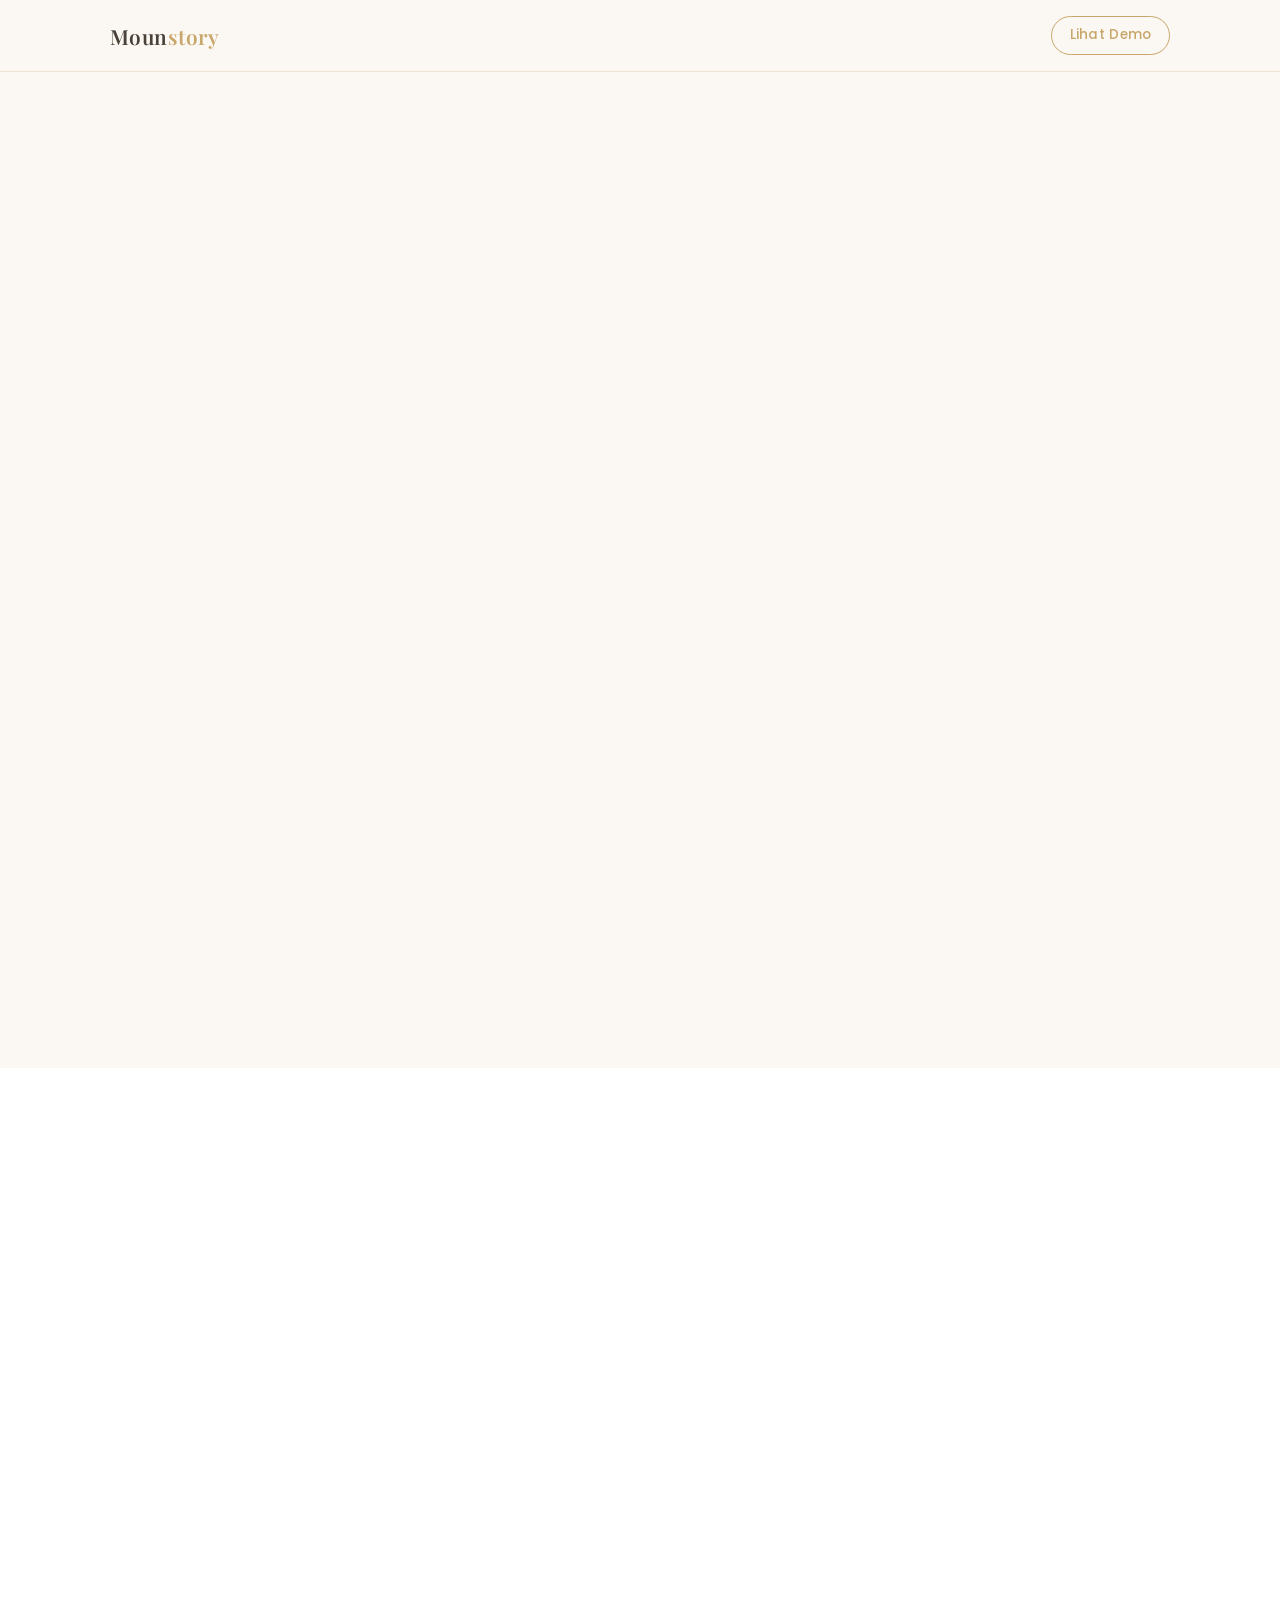
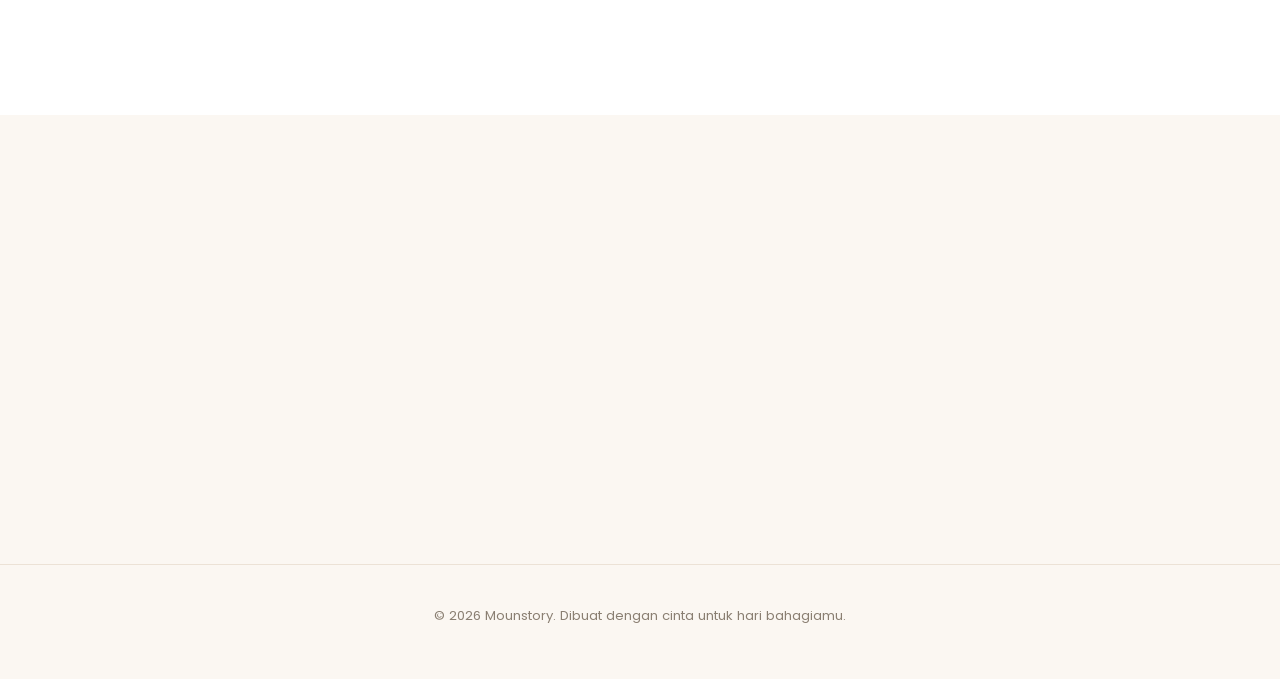
<file: index.html>
<!doctype html>
<html lang="id">
<head>
  <meta charset="UTF-8" />
  <meta name="viewport" content="width=device-width, initial-scale=1" />
  <title>Mounstory — Undangan Pernikahan Digital</title>
  <meta name="description" content="Mounstory membuat undangan pernikahan digital yang elegan, personal, dan mudah dibagikan." />
  <link rel="preconnect" href="https://fonts.googleapis.com" />
  <link rel="preconnect" href="https://fonts.gstatic.com" crossorigin />
  <link href="https://fonts.googleapis.com/css2?family=Playfair+Display:wght@500;600;700&family=Poppins:wght@300;400;500;600&display=swap" rel="stylesheet" />
  <link rel="stylesheet" href="assets/css/base.css" />
  <link rel="stylesheet" href="assets/css/portfolio.css" />
</head>
<body>

  <header class="navbar">
    <div class="navbar__inner container">
      <a href="/" class="navbar__logo">Moun<span>story</span></a>
      <a href="#showcase" class="btn btn-outline" style="padding: 0.55em 1.3em; font-size: 0.85rem;">Lihat Demo</a>
    </div>
  </header>

  <main>
    <section class="hero">
      <span class="eyebrow hero__eyebrow reveal">Undangan Pernikahan Digital</span>
      <h1 class="hero__title reveal reveal-delay-1">Cerita cinta kalian, dikemas <em>elegan</em> &amp; personal</h1>
      <p class="hero__subtitle reveal reveal-delay-2">
        Mounstory membuatkan undangan pernikahan digital — cepat dibuka, indah dilihat,
        dan mudah dibagikan ke siapa pun, kapan pun.
      </p>
      <div class="hero__actions reveal reveal-delay-3">
        <a href="demo/" class="btn btn-primary">Lihat Undangan Demo</a>
        <a href="#cta" class="btn btn-outline">Pesan Undangan</a>
      </div>
    </section>

    <section class="features">
      <div class="features__grid">
        <div class="feature-card reveal">
          <svg class="feature-card__icon" viewBox="0 0 24 24" fill="none" stroke="currentColor" stroke-width="1.6"><rect x="3" y="5" width="18" height="14" rx="2"/><path d="M3 7l9 6 9-6"/></svg>
          <h3>Sapaan Personal</h3>
          <p>Nama tamu otomatis tampil dari tautan yang dibagikan.</p>
        </div>
        <div class="feature-card reveal reveal-delay-1">
          <svg class="feature-card__icon" viewBox="0 0 24 24" fill="none" stroke="currentColor" stroke-width="1.6"><rect x="3" y="4" width="18" height="17" rx="2"/><path d="M8 2v4M16 2v4M3 10h18"/></svg>
          <h3>Countdown Real-time</h3>
          <p>Hitung mundur menuju hari bahagia dengan animasi halus.</p>
        </div>
        <div class="feature-card reveal reveal-delay-2">
          <svg class="feature-card__icon" viewBox="0 0 24 24" fill="none" stroke="currentColor" stroke-width="1.6"><path d="M12 21s-7-4.5-9.5-9A5.5 5.5 0 0112 5a5.5 5.5 0 019.5 7c-2.5 4.5-9.5 9-9.5 9z"/></svg>
          <h3>RSVP &amp; Ucapan</h3>
          <p>Tamu dapat konfirmasi kehadiran dan mengirim doa langsung dari undangan.</p>
        </div>
        <div class="feature-card reveal reveal-delay-3">
          <svg class="feature-card__icon" viewBox="0 0 24 24" fill="none" stroke="currentColor" stroke-width="1.6"><rect x="4" y="2" width="16" height="20" rx="2"/><path d="M9 22v-4h6v4"/></svg>
          <h3>Fully Responsive</h3>
          <p>Tampil rapi di HP, tablet, maupun desktop layaknya kartu undangan.</p>
        </div>
      </div>
    </section>

    <section class="showcase" id="showcase">
      <div class="section__header reveal">
        <p class="eyebrow">Contoh</p>
        <h2 class="section__title">Undangan yang Pernah Dibuat</h2>
      </div>
      <div class="showcase__grid" style="margin-top: 2rem;">
        <a class="showcase-card reveal" href="demo/">
          <div class="showcase-card__thumb">Kevin &amp; Aisyah</div>
          <div class="showcase-card__body">
            <span class="showcase-card__tag">Template Demo</span>
            <h3>Kevin &amp; Aisyah</h3>
            <p>Contoh undangan lengkap — cover, countdown, RSVP, galeri, hingga amplop digital.</p>
          </div>
        </a>
      </div>
    </section>

    <section class="cta" id="cta">
      <div class="cta__box reveal">
        <h2>Ingin dibuatkan undangan serupa?</h2>
        <p>Hubungi kami untuk membuat undangan pernikahan digital khusus untuk hari bahagiamu.</p>
        <a class="btn btn-primary" href="mailto:hello@mounstory.com">Hubungi Mounstory</a>
      </div>
    </section>
  </main>

  <footer class="site-footer">
    <p>&copy; <span id="year"></span> Mounstory. Dibuat dengan cinta untuk hari bahagiamu.</p>
  </footer>

  <script src="assets/js/animations.js"></script>
  <script>
    document.getElementById("year").textContent = new Date().getFullYear();
    Mounstory.initScrollReveal();
  </script>
</body>
</html>
</file>
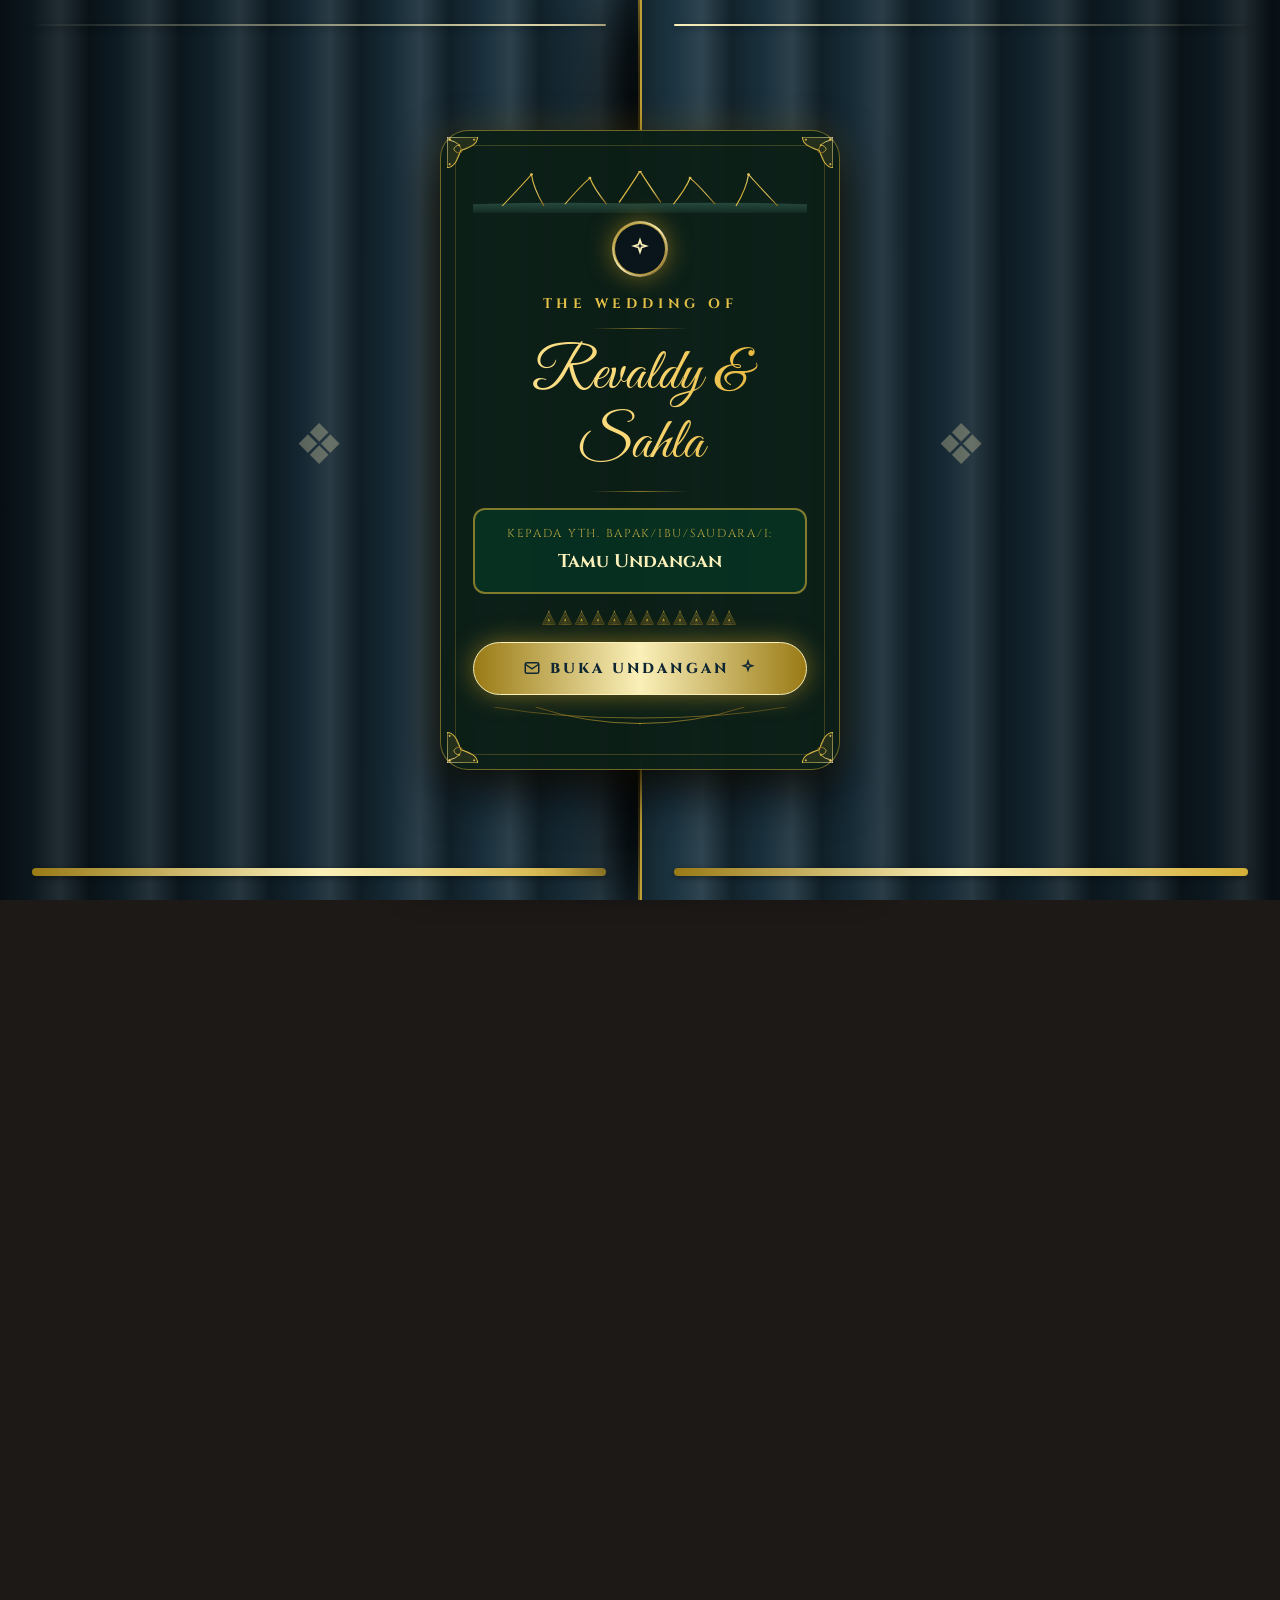
<file: revaldy-sahla/index.html>
<!doctype html>
<html lang="id">
<head>
  <meta charset="UTF-8" />
  <meta name="viewport" content="width=device-width, initial-scale=1" />
  <title>Undangan Pernikahan Revaldy & Sahla</title>
  <meta name="description" content="Undangan pernikahan digital Revaldy & Sahla — dipersembahkan oleh Mounstory." />
  <link rel="preconnect" href="https://fonts.googleapis.com" />
  <link rel="preconnect" href="https://fonts.gstatic.com" crossorigin />
  <link href="https://fonts.googleapis.com/css2?family=Cinzel:wght@500;600;700;800;900&family=Great+Vibes&family=Plus+Jakarta+Sans:ital,wght@0,300;0,400;0,500;0,600;0,700;1,400&family=Scheherazade+New:wght@600;700&display=swap" rel="stylesheet" />
  <link rel="stylesheet" href="style.css" />
</head>
<body class="has-scene-bg">

  <!-- Fixed cinematic backdrop (static gradient) -->
  <div class="scene-bg" aria-hidden="true"></div>

  <!-- Floating music toggle -->
  <button type="button" class="music-toggle" id="musicToggle" aria-label="Putar / jeda musik">
    <svg viewBox="0 0 24 24" fill="none" stroke="currentColor" stroke-width="1.8"><path d="M9 18V5l12-2v13"/><circle cx="6" cy="18" r="3"/><circle cx="18" cy="16" r="3"/></svg>
  </button>

  <!-- Entrance portal + 3D curtain -->
  <div class="entrance-portal" id="entrancePortal">
    <div class="portal-bg" id="portalBg">
      <div class="portal-glow"></div>
      <div class="portal-particle" style="width:8px;height:8px;top:20%;left:15%;animation-delay:0s;"></div>
      <div class="portal-particle" style="width:6px;height:6px;top:40%;left:80%;animation-delay:1.2s;"></div>
      <div class="portal-particle" style="width:10px;height:10px;top:75%;left:25%;animation-delay:2s;"></div>
      <div class="portal-particle" style="width:6px;height:6px;top:60%;left:70%;animation-delay:0.7s;"></div>
      <div class="portal-particle" style="width:8px;height:8px;top:15%;left:65%;animation-delay:1.8s;"></div>
    </div>

    <div class="curtain curtain--left" id="curtainLeft">
      <div class="curtain__fringe" style="background:linear-gradient(90deg,transparent,var(--gold-light));height:2px;"></div>
      <div class="curtain__emblem">&#10070;</div>
      <div class="curtain__fringe"></div>
    </div>
    <div class="curtain curtain--right" id="curtainRight">
      <div class="curtain__fringe" style="background:linear-gradient(270deg,transparent,var(--gold-light));height:2px;"></div>
      <div class="curtain__emblem">&#10070;</div>
      <div class="curtain__fringe"></div>
    </div>

    <div class="light-beam" id="lightBeam"></div>

    <div class="cover-card-wrap" id="coverCardWrap">
      <div class="cover-card deco-card">
        <div class="cover-card__inner-border"></div>
        <span class="deco-corner deco-corner--bl"></span>
        <span class="deco-corner deco-corner--br"></span>

        <div class="cover-card__gonjong-top" aria-hidden="true"></div>

        <div class="cover-card__crest">
          <div class="cover-card__crest-inner">
            <svg viewBox="0 0 24 24" width="24" height="24" fill="none" stroke="currentColor" stroke-width="1.8"><path d="M12 3l1.5 4.5L18 9l-4.5 1.5L12 15l-1.5-4.5L6 9l4.5-1.5z"/></svg>
          </div>
        </div>

        <p class="cover-card__eyebrow">The Wedding Of</p>
        <div class="cover-card__rule"></div>
        <h1 class="cover-card__names" id="coverNames">Revaldy &amp; Sahla</h1>
        <div class="cover-card__rule"></div>

        <div class="cover-card__guest-box">
          <p class="cover-card__guest-label">Kepada Yth. Bapak/Ibu/Saudara/i:</p>
          <p class="cover-card__guest-name" id="displayGuestName">Tamu Undangan</p>
        </div>

        <div class="cover-card__pucuak" aria-hidden="true"></div>

        <button type="button" class="btn-open" id="btnOpenInvitation">
          <svg viewBox="0 0 24 24" fill="none" stroke="currentColor" stroke-width="2"><rect x="3" y="5" width="18" height="14" rx="2"/><path d="M3 7l9 6 9-6"/></svg>
          <span>Buka Undangan</span>
          <svg viewBox="0 0 24 24" fill="none" stroke="currentColor" stroke-width="2"><path d="M12 3l1.5 4.5L18 9l-4.5 1.5L12 15l-1.5-4.5L6 9l4.5-1.5z"/></svg>
        </button>

        <div class="cover-card__gonjong-bottom" aria-hidden="true"></div>
      </div>
    </div>
  </div>

  <!-- Main content -->
  <main class="main-content">

    <!-- 1. Hero / welcome (post-curtain "Opening Welcome" arch portal) -->
    <section class="hero-section" id="beranda">
      <div class="welcome-portal">
        <div class="welcome-portal__glow-top" aria-hidden="true"></div>
        <div class="welcome-portal__glow-bottom" aria-hidden="true"></div>

        <div class="welcome-portal__frame">
          <div class="welcome-portal__mountains" aria-hidden="true"></div>

          <span class="welcome-portal__branch welcome-portal__branch--tl"><img src="images/ornaments/botanical-branch.svg" alt="" /></span>
          <span class="welcome-portal__branch welcome-portal__branch--tr"><img src="images/ornaments/botanical-branch.svg" alt="" /></span>
          <span class="welcome-portal__branch welcome-portal__branch--bl"><img src="images/ornaments/botanical-branch.svg" alt="" /></span>
          <span class="welcome-portal__branch welcome-portal__branch--br"><img src="images/ornaments/botanical-branch.svg" alt="" /></span>

          <div class="welcome-portal__gonjong" aria-hidden="true"></div>

          <div class="welcome-portal__content">
            <span class="welcome-portal__badge">
              <svg viewBox="0 0 24 24" fill="none" stroke="currentColor" stroke-width="2"><path d="M12 3l1.5 4.5L18 9l-4.5 1.5L12 15l-1.5-4.5L6 9l4.5-1.5z"/></svg>
              The Wedding Of
              <svg viewBox="0 0 24 24" fill="none" stroke="currentColor" stroke-width="2"><path d="M12 3l1.5 4.5L18 9l-4.5 1.5L12 15l-1.5-4.5L6 9l4.5-1.5z"/></svg>
            </span>

            <h1 class="welcome-portal__names">Revaldy<span>&amp;</span>Sahla</h1>

            <p class="welcome-portal__date">
              <svg viewBox="0 0 24 24" fill="none" stroke="currentColor" stroke-width="2"><rect x="3" y="4" width="18" height="18" rx="2"/><path d="M3 10h18M8 2v4M16 2v4"/></svg>
              <span id="heroDate">Tanggal menyusul</span> &bull; <span id="heroVenue">Lokasi menyusul</span>
            </p>

            <div class="welcome-portal__guest">
              <p class="welcome-portal__guest-label">Kepada Yth. Bapak/Ibu/Saudara/i:</p>
              <p class="welcome-portal__guest-name" id="displayGuestNameHero">Tamu Undangan</p>
            </div>

            <button type="button" class="welcome-portal__scroll" id="btnScrollDown">
              <span class="welcome-portal__scroll-label">Gulir ke Bawah</span>
              <span class="welcome-portal__scroll-icon">
                <svg viewBox="0 0 24 24" fill="none" stroke="currentColor" stroke-width="2.5"><path d="M6 9l6 6 6-6"/></svg>
              </span>
            </button>
          </div>

          <div class="welcome-portal__foundation" aria-hidden="true"></div>
        </div>
      </div>
    </section>

    <!-- 2. Ayat Suci -->
    <section class="section" id="ayat-suci">
      <div class="ayat-card deco-card reveal">
        <span class="deco-corner deco-corner--bl"></span>
        <span class="deco-corner deco-corner--br"></span>
        <div class="ayat-card__icon">
          <svg viewBox="0 0 24 24" width="22" height="22" fill="none" stroke="currentColor" stroke-width="1.8"><path d="M4 19.5A2.5 2.5 0 016.5 17H20V4H6.5A2.5 2.5 0 004 6.5v13z"/><path d="M4 19.5V6.5"/></svg>
        </div>
        <p class="ayat-card__ref">QS. Ar-Rum: 21</p>
        <p class="ayat-card__arabic" dir="rtl">وَمِنْ ءَايَٰتِهِۦٓ أَنْ خَلَقَ لَكُم مِّنْ أَنفُسِكُمْ أَزْوَٰجًۭا لِّتَسْكُنُوٓا۟ إِلَيْهَا وَجَعَلَ بَيْنَكُم مَّوَدَّةًۭ وَرَحْمَةً ۚ إِنَّ فِى ذَٰلِكَ لَءَايَٰتٍۢ لِّقَوْمٍۢ يَتَفَكَّرُونَ</p>
        <p class="ayat-card__translation">&ldquo;Dan di antara tanda-tanda kekuasaan-Nya ialah Dia menciptakan untukmu pasangan dari jenismu sendiri, supaya kamu cenderung dan merasa tenteram kepadanya, dan dijadikan-Nya di antaramu rasa kasih dan sayang. Sungguh, pada yang demikian itu benar-benar terdapat tanda-tanda bagi kaum yang berpikir.&rdquo;</p>
      </div>
    </section>

    <!-- 3a. Mempelai Pria -->
    <section class="section" id="mempelai-pria">
      <div class="section-header reveal">
        <p class="section-header__eyebrow">Mempelai Pria</p>
        <h2 class="section-header__title">The Groom</h2>
        <div class="section-divider">
          <span class="section-divider__line"></span>
          <span class="section-divider__motif"></span>
          <span class="section-divider__line section-divider__line--right"></span>
        </div>
      </div>

      <div class="profile-card deco-card reveal">
        <span class="deco-corner deco-corner--bl"></span>
        <span class="deco-corner deco-corner--br"></span>

        <div class="profile-card__gonjong" aria-hidden="true"></div>

        <div class="wood-photo-frame">
          <span class="wood-photo-frame__corner wood-photo-frame__corner--tl"></span>
          <span class="wood-photo-frame__corner wood-photo-frame__corner--tr"></span>
          <span class="wood-photo-frame__corner wood-photo-frame__corner--bl"></span>
          <span class="wood-photo-frame__corner wood-photo-frame__corner--br"></span>
          <div class="wood-photo-frame__inner">
            <img src="images/groom.jpg" alt="Revaldy" />
          </div>
        </div>

        <h3 class="profile-card__nickname">Revaldy</h3>
        <p class="profile-card__fullname">Revaldy Maiman</p>

        <div class="profile-card__motif" aria-hidden="true"></div>

        <div class="profile-card__parents">
          <p class="profile-card__parents-label">Putra Kedua Dari</p>
          <p class="profile-card__parents-father">Bapak Daswarman</p>
          <p class="profile-card__parents-mother">&amp; Ibu Maiyulisna</p>
        </div>

        <a class="profile-card__instagram" href="#" target="_blank" rel="noopener">
          <svg viewBox="0 0 24 24" fill="none" stroke="currentColor" stroke-width="1.8"><rect x="3" y="3" width="18" height="18" rx="5"/><circle cx="12" cy="12" r="4"/><circle cx="17.5" cy="6.5" r="1"/></svg>
          <span>Instagram Pengantin Pria</span>
        </a>
      </div>
    </section>

    <!-- 3b. Mempelai Wanita -->
    <section class="section" id="mempelai-wanita">
      <div class="section-header reveal">
        <p class="section-header__eyebrow">Mempelai Wanita</p>
        <h2 class="section-header__title">The Bride</h2>
        <div class="section-divider">
          <span class="section-divider__line"></span>
          <span class="section-divider__motif"></span>
          <span class="section-divider__line section-divider__line--right"></span>
        </div>
      </div>

      <div class="profile-card deco-card reveal">
        <span class="deco-corner deco-corner--bl"></span>
        <span class="deco-corner deco-corner--br"></span>

        <div class="profile-card__gonjong" aria-hidden="true"></div>

        <div class="wood-photo-frame">
          <span class="wood-photo-frame__corner wood-photo-frame__corner--tl"></span>
          <span class="wood-photo-frame__corner wood-photo-frame__corner--tr"></span>
          <span class="wood-photo-frame__corner wood-photo-frame__corner--bl"></span>
          <span class="wood-photo-frame__corner wood-photo-frame__corner--br"></span>
          <div class="wood-photo-frame__inner">
            <img src="images/bride.jpg" alt="Sahla" />
          </div>
        </div>

        <h3 class="profile-card__nickname">Sahla</h3>
        <p class="profile-card__fullname">Sahla Binti Kutni</p>

        <div class="profile-card__motif" aria-hidden="true"></div>

        <div class="profile-card__parents">
          <p class="profile-card__parents-label">Putri Kedua Dari</p>
          <p class="profile-card__parents-father">Bapak Kutni</p>
          <p class="profile-card__parents-mother">&amp; Ibu Teti Warma</p>
        </div>

        <a class="profile-card__instagram" href="#" target="_blank" rel="noopener">
          <svg viewBox="0 0 24 24" fill="none" stroke="currentColor" stroke-width="1.8"><rect x="3" y="3" width="18" height="18" rx="5"/><circle cx="12" cy="12" r="4"/><circle cx="17.5" cy="6.5" r="1"/></svg>
          <span>Instagram Pengantin Wanita</span>
        </a>
      </div>
    </section>

    <!-- 4. Countdown -->
    <section class="section" id="countdown">
      <div class="countdown-card deco-card reveal">
        <span class="deco-corner deco-corner--bl"></span>
        <span class="deco-corner deco-corner--br"></span>
        <div class="section-header">
          <p class="section-header__eyebrow">Menghitung Hari</p>
          <h2 class="section-header__title">Menuju Hari Bahagia</h2>
        </div>

        <div class="countdown-grid" id="countdownGrid">
          <div class="countdown-grid__item reveal reveal--pop reveal-delay-1">
            <span class="countdown-grid__value" data-unit="days">00</span>
            <span class="countdown-grid__label">Hari</span>
          </div>
          <div class="countdown-grid__item reveal reveal--pop reveal-delay-2">
            <span class="countdown-grid__value" data-unit="hours">00</span>
            <span class="countdown-grid__label">Jam</span>
          </div>
          <div class="countdown-grid__item reveal reveal--pop reveal-delay-3">
            <span class="countdown-grid__value" data-unit="minutes">00</span>
            <span class="countdown-grid__label">Menit</span>
          </div>
          <div class="countdown-grid__item reveal reveal--pop reveal-delay-4">
            <span class="countdown-grid__value" data-unit="seconds">00</span>
            <span class="countdown-grid__label">Detik</span>
          </div>
        </div>

        <a class="btn-gold" id="btnAddCalendar" href="#" target="_blank" rel="noopener">
          <svg viewBox="0 0 24 24" fill="none" stroke="currentColor" stroke-width="2"><rect x="3" y="4" width="18" height="18" rx="2"/><path d="M16 2v4M8 2v4M3 10h18M12 14v4M10 16h4"/></svg>
          <span>Simpan Tanggal ke Google Calendar</span>
        </a>
      </div>
    </section>

    <!-- 5. Waktu & Tempat -->
    <section class="section" id="acara">
      <div class="section-header reveal">
        <p class="section-header__eyebrow">Agenda Acara</p>
        <h2 class="section-header__title">Waktu &amp; Tempat</h2>
        <div class="section-divider">
          <span class="section-divider__line"></span>
          <span class="section-divider__motif"></span>
          <span class="section-divider__line section-divider__line--right"></span>
        </div>
      </div>

      <div class="event-grid">
        <div class="event-card deco-card reveal">
          <span class="deco-corner deco-corner--bl"></span>
          <span class="deco-corner deco-corner--br"></span>
          <div>
            <div class="event-card__icon">
              <svg viewBox="0 0 24 24" width="22" height="22" fill="none" stroke="currentColor" stroke-width="1.8"><path d="M12 21s-7-4.5-9.5-9A5.5 5.5 0 0112 5a5.5 5.5 0 019.5 7c-2.5 4.5-9.5 9-9.5 9z"/></svg>
            </div>
            <h3 class="event-card__title">Akad Nikah</h3>
            <p class="event-card__subtitle">Ijab &amp; Qabul</p>
            <p class="event-card__meta"><svg viewBox="0 0 24 24" fill="none" stroke="currentColor" stroke-width="2"><rect x="3" y="4" width="18" height="18" rx="2"/><path d="M3 10h18M8 2v4M16 2v4"/></svg> <span id="akadDate">Tanggal menyusul</span></p>
            <p class="event-card__meta"><svg viewBox="0 0 24 24" fill="none" stroke="currentColor" stroke-width="2"><circle cx="12" cy="12" r="9"/><path d="M12 7v5l3 2"/></svg> <span id="akadTime">Waktu menyusul</span></p>
            <p class="event-card__meta">
              <svg viewBox="0 0 24 24" fill="none" stroke="currentColor" stroke-width="2"><path d="M21 10c0 6-9 12-9 12s-9-6-9-12a9 9 0 0118 0z"/><circle cx="12" cy="10" r="3"/></svg>
              <span><strong id="akadVenue">Lokasi menyusul</strong><br /><small id="akadAddress">Alamat menyusul</small></span>
            </p>
          </div>
          <a class="event-card__maps" id="akadMaps" href="#" target="_blank" rel="noopener">
            <svg viewBox="0 0 24 24" fill="none" stroke="currentColor" stroke-width="2"><path d="M9 20l-5.5 2V6L9 4m0 16l6 2m-6-2V4m6 18l5.5-2V4L15 6m0 14V4m0 0L9 6"/></svg>
            <span>Buka Google Maps</span>
          </a>
        </div>

        <div class="event-card deco-card reveal reveal-delay-2">
          <span class="deco-corner deco-corner--bl"></span>
          <span class="deco-corner deco-corner--br"></span>
          <div>
            <div class="event-card__icon">
              <svg viewBox="0 0 24 24" width="22" height="22" fill="none" stroke="currentColor" stroke-width="1.8"><path d="M12 3l1.5 4.5L18 9l-4.5 1.5L12 15l-1.5-4.5L6 9l4.5-1.5z"/></svg>
            </div>
            <h3 class="event-card__title">Resepsi Pernikahan</h3>
            <p class="event-card__subtitle">Perayaan &amp; Doa Bersama</p>
            <p class="event-card__meta"><svg viewBox="0 0 24 24" fill="none" stroke="currentColor" stroke-width="2"><rect x="3" y="4" width="18" height="18" rx="2"/><path d="M3 10h18M8 2v4M16 2v4"/></svg> <span id="resepsiDate">Tanggal menyusul</span></p>
            <p class="event-card__meta"><svg viewBox="0 0 24 24" fill="none" stroke="currentColor" stroke-width="2"><circle cx="12" cy="12" r="9"/><path d="M12 7v5l3 2"/></svg> <span id="resepsiTime">Waktu menyusul</span></p>
            <p class="event-card__meta">
              <svg viewBox="0 0 24 24" fill="none" stroke="currentColor" stroke-width="2"><path d="M21 10c0 6-9 12-9 12s-9-6-9-12a9 9 0 0118 0z"/><circle cx="12" cy="10" r="3"/></svg>
              <span><strong id="resepsiVenue">Lokasi menyusul</strong><br /><small id="resepsiAddress">Alamat menyusul</small></span>
            </p>
          </div>
          <a class="event-card__maps" id="resepsiMaps" href="#" target="_blank" rel="noopener">
            <svg viewBox="0 0 24 24" fill="none" stroke="currentColor" stroke-width="2"><path d="M9 20l-5.5 2V6L9 4m0 16l6 2m-6-2V4m6 18l5.5-2V4L15 6m0 14V4m0 0L9 6"/></svg>
            <span>Buka Google Maps</span>
          </a>
        </div>
      </div>

      <div class="location-card reveal">
        <div class="location-card__tabs">
          <button type="button" class="location-card__tab is-active" data-map-tab="akad">Akad</button>
          <button type="button" class="location-card__tab" data-map-tab="resepsi">Resepsi</button>
        </div>
        <div class="location-card__map">
          <iframe id="locationMapFrame" src="" loading="lazy" referrerpolicy="no-referrer-when-downgrade" title="Peta lokasi acara"></iframe>
        </div>
        <p class="location-card__address" id="locationMapAddress">Alamat menyusul</p>
      </div>
    </section>

    <!-- 5b. Adab Walimah -->
    <section class="section" id="adab">
      <div class="section-header reveal">
        <p class="section-header__eyebrow">Menghadiri Undangan</p>
        <h2 class="section-header__title">Adab Walimah</h2>
        <div class="section-divider">
          <span class="section-divider__line"></span>
          <span class="section-divider__motif"></span>
          <span class="section-divider__line section-divider__line--right"></span>
        </div>
      </div>
      <p class="gift-intro reveal">Beberapa adab yang kami harap dapat dijaga bersama selama acara berlangsung.</p>

      <div class="adab-card deco-card reveal">
        <span class="deco-corner deco-corner--bl"></span>
        <span class="deco-corner deco-corner--br"></span>
        <div class="adab-grid">
          <div class="adab-item">
            <span class="adab-item__icon"><svg viewBox="0 0 24 24" fill="none" stroke="currentColor" stroke-width="1.7" stroke-linecap="round" stroke-linejoin="round"><path d="M4 20h16"/><path d="M6 20v-6a6 6 0 0112 0v6"/><path d="M12 8V4"/><circle cx="12" cy="3" r="1" fill="currentColor" stroke="none"/></svg></span>
            <p class="adab-item__label">Menjaga waktu sholat, tidak meninggalkan sholat wajib</p>
          </div>
          <div class="adab-item">
            <span class="adab-item__icon"><svg viewBox="0 0 24 24" fill="none" stroke="currentColor" stroke-width="1.7" stroke-linecap="round" stroke-linejoin="round"><path d="M12 3c-1 3-3 5-3 9 0 3 1.5 5 3 9 1.5-4 3-6 3-9 0-4-2-6-3-9z"/><path d="M9 9c-1 2-2 3-2 5M15 9c1 2 2 3 2 5"/></svg></span>
            <p class="adab-item__label">Mendoakan kebaikan untuk kedua mempelai</p>
          </div>
          <div class="adab-item">
            <span class="adab-item__icon"><svg viewBox="0 0 24 24" fill="none" stroke="currentColor" stroke-width="1.7" stroke-linecap="round" stroke-linejoin="round"><circle cx="13" cy="14" r="6"/><path d="M6 4v6M6 4c-1.2 0-1.8 1-1.8 2.5S4.8 9 6 9M6 9v9"/></svg></span>
            <p class="adab-item__label">Menjaga adab saat menyantap hidangan</p>
          </div>
          <div class="adab-item">
            <span class="adab-item__icon"><svg viewBox="0 0 24 24" fill="none" stroke="currentColor" stroke-width="1.7" stroke-linecap="round" stroke-linejoin="round"><path d="M12 4c-2 0-3.5 1.8-3.5 4 0 1 .3 1.8.8 2.5C7 12 6 14.5 6 20h12c0-5.5-1-8-3.3-9.5.5-.7.8-1.5.8-2.5 0-2.2-1.5-4-3.5-4z"/></svg></span>
            <p class="adab-item__label">Berpakaian sopan &amp; menutup aurat</p>
          </div>
          <div class="adab-item">
            <span class="adab-item__icon"><svg viewBox="0 0 24 24" fill="none" stroke="currentColor" stroke-width="1.7" stroke-linecap="round" stroke-linejoin="round"><circle cx="9" cy="8" r="3"/><circle cx="17" cy="8" r="3"/><path d="M4 20c0-3 2-5 5-5M13 20c0-3 2.5-5 6-5"/><path d="M3 3l18 18" stroke-width="1.4"/></svg></span>
            <p class="adab-item__label">Menjaga pandangan, tidak berjabat tangan dengan bukan mahram</p>
          </div>
          <div class="adab-item">
            <span class="adab-item__icon"><svg viewBox="0 0 24 24" fill="none" stroke="currentColor" stroke-width="1.7" stroke-linecap="round" stroke-linejoin="round"><path d="M4 8a2 2 0 012-2h2l1.5-2h5L18 6h2a2 2 0 012 2v9a2 2 0 01-2 2H6a2 2 0 01-2-2z"/><circle cx="12" cy="13" r="3.2"/><path d="M3 3l18 18" stroke-width="1.4"/></svg></span>
            <p class="adab-item__label">Tanpa mengurangi rasa hormat, mohon tidak mengambil/mengunggah foto &amp; video tanpa izin</p>
          </div>
        </div>
      </div>
    </section>

    <!-- 8. Amplop Digital -->
    <section class="section" id="kado">
      <div class="section-header reveal">
        <p class="section-header__eyebrow">Tanda Kasih</p>
        <h2 class="section-header__title">Amplop Digital &amp; Kado</h2>
        <div class="section-divider">
          <span class="section-divider__line"></span>
          <span class="section-divider__motif"></span>
          <span class="section-divider__line section-divider__line--right"></span>
        </div>
      </div>
      <p class="gift-intro reveal">Doa restu Anda adalah hadiah terindah. Bagi yang ingin memberikan tanda kasih secara digital, dapat melalui rekening berikut:</p>

      <div class="gift-grid">
        <div class="bank-card bank-card--a reveal reveal-delay-1">
          <div class="bank-card__head">
            <span class="bank-card__name">Bank</span>
            <svg viewBox="0 0 24 24" width="22" height="22" fill="none" stroke="currentColor" stroke-width="1.8"><rect x="2" y="5" width="20" height="14" rx="2"/><path d="M2 10h20"/></svg>
          </div>
          <p class="bank-card__number" data-copy="0000000000">0000000000</p>
          <p class="bank-card__holder">a.n Revaldy Maiman</p>
          <button type="button" class="bank-card__copy" data-copy-target="prev">
            <svg viewBox="0 0 24 24" fill="none" stroke="currentColor" stroke-width="2"><rect x="9" y="9" width="13" height="13" rx="2"/><path d="M5 15H4a2 2 0 01-2-2V4a2 2 0 012-2h9a2 2 0 012 2v1"/></svg>
            <span>Salin No. Rekening</span>
          </button>
        </div>

        <div class="bank-card bank-card--b reveal reveal-delay-2">
          <div class="bank-card__head">
            <span class="bank-card__name">Bank</span>
            <svg viewBox="0 0 24 24" width="22" height="22" fill="none" stroke="currentColor" stroke-width="1.8"><rect x="2" y="5" width="20" height="14" rx="2"/><path d="M2 10h20"/></svg>
          </div>
          <p class="bank-card__number" data-copy="0000000000">0000000000</p>
          <p class="bank-card__holder">a.n Sahla Binti Kutni</p>
          <button type="button" class="bank-card__copy" data-copy-target="prev">
            <svg viewBox="0 0 24 24" fill="none" stroke="currentColor" stroke-width="2"><rect x="9" y="9" width="13" height="13" rx="2"/><path d="M5 15H4a2 2 0 01-2-2V4a2 2 0 012-2h9a2 2 0 012 2v1"/></svg>
            <span>Salin No. Rekening</span>
          </button>
        </div>
      </div>
    </section>

    <!-- 9. RSVP & Buku Tamu -->
    <section class="section" id="rsvp">
      <div class="section-header reveal">
        <p class="section-header__eyebrow">Buku Tamu</p>
        <h2 class="section-header__title">Konfirmasi &amp; Ucapan Doa</h2>
        <div class="section-divider">
          <span class="section-divider__line"></span>
          <span class="section-divider__motif"></span>
          <span class="section-divider__line section-divider__line--right"></span>
        </div>
      </div>

      <div class="rsvp-card deco-card reveal">
        <span class="deco-corner deco-corner--bl"></span>
        <span class="deco-corner deco-corner--br"></span>
        <form id="rsvpForm">
          <div class="form-field">
            <label for="rsvpName">Nama Lengkap</label>
            <input type="text" id="rsvpName" required placeholder="Masukkan nama Anda" />
          </div>
          <div class="form-field">
            <label for="rsvpAttendance">Konfirmasi Kehadiran</label>
            <select id="rsvpAttendance">
              <option value="Hadir">Insya Allah Hadir</option>
              <option value="Tidak Hadir">Maaf, Tidak Bisa Hadir</option>
            </select>
          </div>
          <div class="form-field">
            <label for="rsvpMessage">Doa &amp; Ucapan Selamat</label>
            <textarea id="rsvpMessage" required placeholder="Tuliskan doa restu untuk kedua mempelai..."></textarea>
          </div>
          <button type="submit" class="btn-submit">
            <svg viewBox="0 0 24 24" fill="none" stroke="currentColor" stroke-width="2"><path d="M22 2L11 13M22 2l-7 20-4-9-9-4z"/></svg>
            <span>Kirim Ucapan &amp; Konfirmasi</span>
          </button>
        </form>
      </div>

      <div class="comments-list" id="commentsList" data-anchor="buku-tamu"></div>
    </section>

    <!-- 10. Footer -->
    <footer class="section site-footer">
      <p class="site-footer__note reveal">Merupakan suatu kehormatan dan kebahagiaan bagi kami apabila Bapak/Ibu/Saudara/i berkenan hadir untuk memberikan doa restu kepada kedua mempelai.</p>
      <h3 class="site-footer__names reveal">Revaldy &amp; Sahla</h3>
      <p class="site-footer__tag reveal">Dipersembahkan oleh Mounstory &bull; 2026</p>
    </footer>

  </main>

  <!-- Floating section nav -->
  <nav class="floating-nav" id="floatingNav" aria-label="Navigasi bagian undangan">
    <div class="floating-nav__bar">
      <button type="button" class="floating-nav__btn" data-nav-target="beranda" aria-label="Beranda">
        <svg viewBox="0 0 24 24" fill="none" stroke="currentColor" stroke-width="2"><path d="M3 11l9-8 9 8"/><path d="M5 10v10h14V10"/></svg>
      </button>
      <button type="button" class="floating-nav__btn" data-nav-target="ayat-suci" aria-label="Ayat Suci">
        <svg viewBox="0 0 24 24" fill="none" stroke="currentColor" stroke-width="2"><path d="M4 19.5A2.5 2.5 0 016.5 17H20V4H6.5A2.5 2.5 0 004 6.5v13z"/><path d="M4 19.5V6.5"/></svg>
      </button>
      <button type="button" class="floating-nav__btn" data-nav-target="countdown" aria-label="Hitung Mundur">
        <svg viewBox="0 0 24 24" fill="none" stroke="currentColor" stroke-width="2"><circle cx="12" cy="13" r="8"/><path d="M12 9v4l3 2M9 2h6M17 5l1.5-1.5"/></svg>
      </button>
      <button type="button" class="floating-nav__btn" data-nav-target="mempelai-pria" aria-label="Mempelai Pria">
        <svg viewBox="0 0 24 24" fill="none" stroke="currentColor" stroke-width="2"><circle cx="12" cy="8" r="4"/><path d="M4 21c0-3.9 3.6-7 8-7s8 3.1 8 7"/></svg>
      </button>
      <button type="button" class="floating-nav__btn" data-nav-target="mempelai-wanita" aria-label="Mempelai Wanita">
        <svg viewBox="0 0 24 24" fill="none" stroke="currentColor" stroke-width="2"><circle cx="12" cy="7.5" r="3.5"/><path d="M12 11v8M9 16h6"/></svg>
      </button>
      <button type="button" class="floating-nav__btn" data-nav-target="acara" aria-label="Acara">
        <svg viewBox="0 0 24 24" fill="none" stroke="currentColor" stroke-width="2"><rect x="3" y="4" width="18" height="18" rx="2"/><path d="M3 10h18M8 2v4M16 2v4"/></svg>
      </button>
      <button type="button" class="floating-nav__btn" data-nav-target="adab" aria-label="Adab Walimah">
        <svg viewBox="0 0 24 24" fill="none" stroke="currentColor" stroke-width="2"><path d="M4 20h16"/><path d="M6 20v-6a6 6 0 0112 0v6"/><path d="M12 8V4"/><circle cx="12" cy="3" r="1" fill="currentColor" stroke="none"/></svg>
      </button>
      <button type="button" class="floating-nav__btn" data-nav-target="rsvp" aria-label="RSVP">
        <svg viewBox="0 0 24 24" fill="none" stroke="currentColor" stroke-width="2"><path d="M22 2L11 13M22 2l-7 20-4-9-9-4z"/></svg>
      </button>
      <button type="button" class="floating-nav__btn" data-nav-target="kado" aria-label="Kado">
        <svg viewBox="0 0 24 24" fill="none" stroke="currentColor" stroke-width="2"><rect x="3" y="8" width="18" height="13" rx="1"/><path d="M12 8v13M3 8h18M12 8c-1.5-4-6-4-6-1.5S9 8 12 8zM12 8c1.5-4 6-4 6-1.5S15 8 12 8z"/></svg>
      </button>
    </div>
  </nav>

  <script src="../assets/js/animations.js"></script>
  <script src="script.js"></script>
</body>
</html>
</file>
<file: assets/css/base.css>
/* ==========================================================================
   Mounstory — base.css
   Shared reset, design tokens, typography and small utilities used by
   every page (portfolio landing page + every couple's invitation page).
   ========================================================================== */

:root {
  /* Palette — soft / pastel, overridable per couple via a page-level
     <style> block or a small per-folder stylesheet loaded after this one. */
  --color-bg: #fbf7f2;
  --color-surface: #ffffff;
  --color-primary: #c9a66b;      /* muted gold accent */
  --color-primary-dark: #a9865065;
  --color-secondary: #e8c9c9;    /* blush pink */
  --color-accent: #93a591;       /* soft sage */
  --color-text: #4a4238;
  --color-text-light: #8a7f72;
  --color-border: #ece2d6;
  --color-success: #7a9c7e;
  --color-danger: #c98787;

  --font-serif: "Playfair Display", "Georgia", serif;
  --font-sans: "Poppins", "Segoe UI", sans-serif;

  --radius-sm: 8px;
  --radius-md: 16px;
  --radius-lg: 28px;

  --shadow-card: 0 10px 40px rgba(74, 66, 56, 0.08);
  --shadow-soft: 0 4px 16px rgba(74, 66, 56, 0.06);

  --transition-fast: 250ms ease-in-out;
  --transition-base: 400ms ease-in-out;
  --transition-slow: 600ms ease-in-out;

  --card-max-width: 600px;
}

*,
*::before,
*::after {
  box-sizing: border-box;
}

html {
  -webkit-text-size-adjust: 100%;
  scroll-behavior: smooth;
}

body {
  margin: 0;
  background: var(--color-bg);
  color: var(--color-text);
  font-family: var(--font-sans);
  font-size: clamp(0.95rem, 0.9rem + 0.3vw, 1.05rem);
  line-height: 1.65;
  -webkit-font-smoothing: antialiased;
  /* Every page renders guest-controlled text (the ?to= name in the URL)
     and couple-authored text (venue addresses, bank names) with no length
     cap. A single long unbroken word — e.g. a name mail-merged without
     spaces — would otherwise overflow its box and get clipped off-screen
     instead of wrapping. */
  overflow-wrap: break-word;
}

img {
  max-width: 100%;
  display: block;
}

h1, h2, h3, h4 {
  font-family: var(--font-serif);
  font-weight: 600;
  margin: 0 0 0.5em;
  color: var(--color-text);
}

p {
  margin: 0 0 1em;
}

a {
  color: inherit;
}

button {
  font-family: inherit;
}

ul, ol {
  padding-left: 1.2em;
}

/* Buttons ---------------------------------------------------------------- */

.btn {
  display: inline-flex;
  align-items: center;
  justify-content: center;
  gap: 0.5em;
  border: none;
  cursor: pointer;
  border-radius: 999px;
  padding: 0.85em 1.9em;
  font-size: clamp(0.85rem, 0.8rem + 0.2vw, 0.95rem);
  font-family: var(--font-sans);
  font-weight: 500;
  letter-spacing: 0.02em;
  text-decoration: none;
  transition: transform var(--transition-fast), box-shadow var(--transition-fast),
    opacity var(--transition-fast), background-color var(--transition-fast);
  will-change: transform;
}

.btn:active {
  transform: scale(0.96);
}

.btn:hover {
  transform: translateY(-2px) scale(1.02);
}

.btn-primary {
  background: var(--color-primary);
  color: #fff;
  box-shadow: var(--shadow-soft);
}

.btn-primary:hover {
  box-shadow: 0 8px 22px rgba(201, 166, 107, 0.35);
}

.btn-outline {
  background: transparent;
  color: var(--color-primary);
  border: 1.5px solid var(--color-primary);
}

.btn-outline:hover {
  background: rgba(201, 166, 107, 0.08);
}

.btn-block {
  width: 100%;
}

.btn:disabled {
  opacity: 0.5;
  cursor: not-allowed;
  transform: none;
}

/* Scroll reveal ------------------------------------------------------------
   Elements start hidden + offset, JS toggles .is-visible via
   IntersectionObserver when they enter the viewport. */

.reveal {
  opacity: 0;
  transform: translateY(42px);
  transition: opacity 950ms ease-out, transform 950ms ease-out;
}

.reveal.is-visible {
  opacity: 1;
  transform: translateY(0);
}

.reveal-delay-1 { transition-delay: 80ms; }
.reveal-delay-2 { transition-delay: 160ms; }
.reveal-delay-3 { transition-delay: 240ms; }
.reveal-delay-4 { transition-delay: 320ms; }

/* Same on/off timing as .reveal, but a plain fade with a touch of scale —
   for full-bleed section photos, where the up-slide of .reveal would tear
   away from their edge-to-edge layout instead of just easing into view. */
.bg-reveal {
  opacity: 0;
  transform: scale(1.04);
  transition: opacity 1400ms ease-out, transform 1800ms ease-out;
}

.bg-reveal.is-visible {
  opacity: 1;
  transform: scale(1);
}

@media (prefers-reduced-motion: reduce) {
  html {
    scroll-behavior: auto;
  }
  .reveal,
  .btn,
  * {
    transition-duration: 1ms !important;
    animation-duration: 1ms !important;
  }
}

/* Small helpers ------------------------------------------------------------ */

.container {
  width: 100%;
  max-width: 1100px;
  margin: 0 auto;
  padding: 0 1.25rem;
}

.eyebrow {
  font-size: clamp(0.7rem, 0.65rem + 0.2vw, 0.8rem);
  letter-spacing: 0.25em;
  text-transform: uppercase;
  color: var(--color-primary);
  font-weight: 600;
}

.visually-hidden {
  position: absolute;
  width: 1px;
  height: 1px;
  overflow: hidden;
  clip: rect(0 0 0 0);
  white-space: nowrap;
}

.toast {
  position: fixed;
  left: 50%;
  bottom: 1.5rem;
  transform: translate(-50%, 20px);
  background: var(--color-text);
  color: #fff;
  padding: 0.7em 1.3em;
  border-radius: 999px;
  font-size: 0.85rem;
  opacity: 0;
  pointer-events: none;
  transition: opacity var(--transition-base), transform var(--transition-base);
  z-index: 999;
  box-shadow: var(--shadow-card);
}

.toast.is-visible {
  opacity: 1;
  transform: translate(-50%, 0);
}
</file>
<file: assets/css/portfolio.css>
/* ==========================================================================
   Mounstory — portfolio.css
   Styles for the root landing page (/index.html) only.
   ========================================================================== */

.navbar {
  position: sticky;
  top: 0;
  z-index: 40;
  background: rgba(251, 247, 242, 0.85);
  backdrop-filter: blur(8px);
  border-bottom: 1px solid var(--color-border);
}

.navbar__inner {
  display: flex;
  align-items: center;
  justify-content: space-between;
  padding: 1rem 1.25rem;
}

.navbar__logo {
  font-family: var(--font-serif);
  font-size: 1.3rem;
  font-weight: 600;
  letter-spacing: 0.02em;
  text-decoration: none;
  color: var(--color-text);
}

.navbar__logo span {
  color: var(--color-primary);
}

.hero {
  padding: clamp(3.5rem, 12vw, 7rem) 1.25rem clamp(3rem, 8vw, 5rem);
  text-align: center;
}

.hero__eyebrow {
  display: block;
  margin-bottom: 1rem;
}

.hero__title {
  font-size: clamp(2.1rem, 5vw + 1rem, 3.6rem);
  max-width: 16ch;
  margin-left: auto;
  margin-right: auto;
  line-height: 1.15;
}

.hero__title em {
  color: var(--color-primary);
  font-style: normal;
}

.hero__subtitle {
  color: var(--color-text-light);
  max-width: 50ch;
  margin: 1rem auto 2rem;
  font-size: clamp(0.95rem, 0.9rem + 0.2vw, 1.05rem);
}

.hero__actions {
  display: flex;
  gap: 0.9rem;
  justify-content: center;
  flex-wrap: wrap;
}

.features {
  padding: clamp(2.5rem, 8vw, 4rem) 1.25rem;
}

.features__grid {
  max-width: 1000px;
  margin: 0 auto;
  display: grid;
  grid-template-columns: 1fr;
  gap: 1.5rem;
}

@media (min-width: 480px) {
  .features__grid {
    grid-template-columns: repeat(2, 1fr);
  }
}

@media (min-width: 1024px) {
  .features__grid {
    grid-template-columns: repeat(4, 1fr);
  }
}

.feature-card {
  background: var(--color-surface);
  border-radius: var(--radius-md);
  padding: 1.75rem 1.5rem;
  box-shadow: var(--shadow-soft);
  text-align: center;
}

.feature-card__icon {
  width: 2.4rem;
  height: 2.4rem;
  margin: 0 auto 1rem;
  color: var(--color-primary);
}

.feature-card h3 {
  font-size: 1.05rem;
  margin-bottom: 0.4em;
}

.feature-card p {
  font-size: 0.85rem;
  color: var(--color-text-light);
  margin: 0;
}

.showcase {
  padding: clamp(2.5rem, 8vw, 4rem) 1.25rem;
  background: var(--color-surface);
}

.showcase__grid {
  max-width: 1000px;
  margin: 0 auto;
  display: grid;
  grid-template-columns: 1fr;
  gap: 1.75rem;
}

@media (min-width: 480px) {
  .showcase__grid {
    grid-template-columns: repeat(2, 1fr);
  }
}

@media (min-width: 1024px) {
  .showcase__grid {
    grid-template-columns: repeat(3, 1fr);
  }
}

.showcase-card {
  display: block;
  text-decoration: none;
  color: inherit;
  border-radius: var(--radius-md);
  overflow: hidden;
  background: var(--color-bg);
  box-shadow: var(--shadow-soft);
  transition: transform var(--transition-fast), box-shadow var(--transition-fast);
}

.showcase-card:hover {
  transform: translateY(-4px);
  box-shadow: var(--shadow-card);
}

.showcase-card__thumb {
  aspect-ratio: 4 / 3;
  background: linear-gradient(135deg, #f1e2df, #e8c9c9 60%, #c9a66b);
  display: flex;
  align-items: center;
  justify-content: center;
  color: #fff;
  font-family: var(--font-serif);
  font-size: 1.3rem;
  text-align: center;
  padding: 1rem;
}

.showcase-card__body {
  padding: 1.1rem 1.25rem 1.4rem;
}

.showcase-card__body h3 {
  font-size: 1.05rem;
  margin-bottom: 0.3em;
}

.showcase-card__body p {
  font-size: 0.82rem;
  color: var(--color-text-light);
  margin: 0 0 0.8em;
}

.showcase-card__tag {
  display: inline-block;
  font-size: 0.7rem;
  letter-spacing: 0.08em;
  text-transform: uppercase;
  color: var(--color-primary);
  font-weight: 600;
}

.cta {
  padding: clamp(3rem, 10vw, 5rem) 1.25rem;
  text-align: center;
}

.cta__box {
  max-width: 640px;
  margin: 0 auto;
  background: linear-gradient(160deg, #f6ecdf, #f1e2df 60%, #ece3ea);
  border-radius: var(--radius-lg);
  padding: clamp(2rem, 6vw, 3rem);
}

.cta__box h2 {
  font-size: clamp(1.5rem, 3vw + 1rem, 2rem);
}

.cta__box p {
  color: var(--color-text-light);
  margin-bottom: 1.5rem;
  font-size: 0.92rem;
}

.site-footer {
  text-align: center;
  padding: 2.5rem 1.25rem;
  color: var(--color-text-light);
  font-size: 0.82rem;
  border-top: 1px solid var(--color-border);
}

.site-footer a {
  color: var(--color-primary);
  text-decoration: none;
}
</file>
<file: revaldy-sahla/style.css>
/* ==========================================================================
   Wahyu & Wanda — standalone stylesheet
   Adapted from WahyuFadhilahRamadhan/Template_Wed's actual React app (own
   repo/design) — gonjong roof silhouettes, gold corner filigree, and the
   other decorative motifs are kept (per request); explicit "Minangkabau" /
   "Walimatul 'Ursy" wording is dropped. Reimplemented as plain compiled CSS
   + inline SVG instead of the Tailwind CDN + Lucide CDN runtime the source
   used, so this page never depends on an external script to look right.
   ========================================================================== */

:root {
  --gold: #d4af37;
  --gold-light: #fbf0b9;
  --gold-dark: #997a15;
  --green: #0f2633;
  --green-dark: #071116;
  --cream: #fcfbf7;
  --text: #14232d;
  --text-light: #576468;

  --font-cinzel: "Cinzel", serif;
  --font-script: "Great Vibes", cursive;
  --font-sans: "Plus Jakarta Sans", sans-serif;
  --font-arabic: "Scheherazade New", serif;
}

* {
  box-sizing: border-box;
}

html {
  scroll-behavior: smooth;
  overflow-x: hidden;
}

body {
  margin: 0;
  background: var(--cream);
  color: var(--text);
  font-family: var(--font-sans);
  line-height: 1.65;
  -webkit-font-smoothing: antialiased;
  overflow-x: hidden;
  max-width: 100vw;
}

/* Fixed cinematic backdrop (static gradient, no video) --------------------------- */

body.has-scene-bg {
  background: #1c1917;
}

.scene-bg {
  position: fixed;
  inset: 0;
  z-index: -10;
  pointer-events: none;
  background:
    radial-gradient(circle at 50% 15%, rgba(212, 175, 55, 0.12), transparent 55%),
    linear-gradient(180deg, #0d1921 0%, #071116 45%, #101e25 75%, #1c1917 100%);
}

img {
  max-width: 100%;
  display: block;
}

::-webkit-scrollbar {
  width: 7px;
}
::-webkit-scrollbar-track {
  background: var(--green);
}
::-webkit-scrollbar-thumb {
  background: var(--gold);
  border-radius: 4px;
}

@media (prefers-reduced-motion: reduce) {
  * {
    animation-duration: 1ms !important;
    transition-duration: 1ms !important;
  }
}

/* Floating music button ---------------------------------------------------- */

.music-toggle {
  position: fixed;
  bottom: 1.5rem;
  right: 1.5rem;
  z-index: 40;
  width: 3rem;
  height: 3rem;
  border-radius: 50%;
  border: 2px solid rgba(212, 175, 55, 0.8);
  background: var(--green-dark);
  box-shadow: 0 0 20px rgba(218, 165, 32, 0.5);
  color: var(--gold-light);
  display: flex;
  align-items: center;
  justify-content: center;
  cursor: pointer;
  transition: transform 300ms ease;
}

.music-toggle:hover {
  transform: scale(1.1);
}

.music-toggle:active {
  transform: scale(0.95);
}

.music-toggle svg {
  width: 20px;
  height: 20px;
  animation: spin 4s linear infinite;
  animation-play-state: paused;
}

.music-toggle.is-playing svg {
  animation-play-state: running;
}

@keyframes spin {
  to { transform: rotate(360deg); }
}

/* Entrance portal + 3D velvet curtain --------------------------------------- */

.entrance-portal {
  position: fixed;
  inset: 0;
  z-index: 50;
  overflow: hidden;
  user-select: none;
  perspective: 1600px;
}

.portal-bg {
  position: absolute;
  inset: 0;
  background: var(--green-dark);
  transition: opacity 1s ease;
}

.portal-glow {
  position: absolute;
  top: 50%;
  left: 50%;
  width: 600px;
  height: 600px;
  border-radius: 50%;
  transform: translate(-50%, -50%);
  background: radial-gradient(circle, rgba(212, 175, 55, 0.15), rgba(6, 95, 70, 0.1) 60%, transparent 80%);
  filter: blur(90px);
  pointer-events: none;
}

.portal-particle {
  position: absolute;
  border-radius: 50%;
  background: var(--gold-light);
  animation: floatParticle 4s ease-in-out infinite;
  pointer-events: none;
}

@keyframes floatParticle {
  0%, 100% { transform: translateY(0) scale(1); opacity: 0.2; }
  50% { transform: translateY(-25px) scale(1.3); opacity: 0.8; }
}

.curtain {
  position: absolute;
  top: 0;
  width: 50%;
  height: 100%;
  z-index: 20;
  display: flex;
  flex-direction: column;
  justify-content: space-between;
  padding: 1.5rem 2rem;
  overflow: hidden;
  pointer-events: none;
}

.curtain--left {
  left: 0;
  background: linear-gradient(90deg, #0a151b, #142732, #1c3542);
  border-right: 2px solid rgba(212, 175, 55, 0.9);
  box-shadow: 35px 0 80px rgba(0, 0, 0, 0.95);
  transform-origin: left;
}

.curtain--right {
  right: 0;
  background: linear-gradient(270deg, #0a151b, #142732, #1c3542);
  border-left: 2px solid rgba(212, 175, 55, 0.9);
  box-shadow: -35px 0 80px rgba(0, 0, 0, 0.95);
  transform-origin: right;
}

.curtain::before {
  content: "";
  position: absolute;
  inset: 0;
  opacity: 0.35;
  background: repeating-linear-gradient(90deg, rgba(0, 0, 0, 0.85) 0px, transparent 30px, rgba(255, 255, 255, 0.25) 60px, rgba(0, 0, 0, 0.85) 90px);
}

.curtain__emblem {
  position: relative;
  z-index: 1;
  text-align: center;
  opacity: 0.3;
  color: var(--gold-light);
  font-family: var(--font-cinzel);
  font-size: 3.5rem;
}

.curtain__fringe {
  position: relative;
  z-index: 1;
  height: 8px;
  border-radius: 999px;
  background: linear-gradient(90deg, var(--gold-dark), var(--gold-light), var(--gold));
  box-shadow: 0 2px 6px rgba(0, 0, 0, 0.4);
}

@keyframes openCurtainLeft {
  0% { transform: rotateY(0deg) translateX(0%) scaleX(1); opacity: 1; }
  25% { transform: rotateY(-20deg) translateX(-15%) scaleX(0.9); }
  55% { transform: rotateY(-50deg) translateX(-55%) scaleX(0.6); }
  85% { transform: rotateY(-75deg) translateX(-95%) scaleX(0.25); opacity: 0.9; }
  100% { transform: rotateY(-80deg) translateX(-106%) scaleX(0.14); opacity: 0; }
}

@keyframes openCurtainRight {
  0% { transform: rotateY(0deg) translateX(0%) scaleX(1); opacity: 1; }
  25% { transform: rotateY(20deg) translateX(15%) scaleX(0.9); }
  55% { transform: rotateY(50deg) translateX(55%) scaleX(0.6); }
  85% { transform: rotateY(75deg) translateX(95%) scaleX(0.25); opacity: 0.9; }
  100% { transform: rotateY(80deg) translateX(106%) scaleX(0.14); opacity: 0; }
}

.curtain--left.is-opening {
  animation: openCurtainLeft 5s cubic-bezier(0.25, 0.1, 0.25, 1) forwards;
}
.curtain--right.is-opening {
  animation: openCurtainRight 5s cubic-bezier(0.25, 0.1, 0.25, 1) forwards;
}

.light-beam {
  position: absolute;
  top: 0;
  left: 50%;
  width: 18rem;
  height: 100%;
  z-index: 25;
  background: linear-gradient(90deg, transparent, rgba(252, 211, 77, 0.4), transparent);
  filter: blur(48px);
  pointer-events: none;
  opacity: 0;
  transform: translateX(-50%) scaleX(0.05);
}

@keyframes burstBeam {
  0% { opacity: 0; transform: translateX(-50%) scaleX(0.05); }
  35% { opacity: 0.8; transform: translateX(-50%) scaleX(1.5); }
  70% { opacity: 0.95; transform: translateX(-50%) scaleX(3.5); }
  100% { opacity: 0; transform: translateX(-50%) scaleX(4.5); }
}

.light-beam.is-bursting {
  animation: burstBeam 4.8s cubic-bezier(0.25, 0.1, 0.25, 1) forwards;
}

/* Cover card ---------------------------------------------------------------- */

.cover-card-wrap {
  position: relative;
  width: 100%;
  max-width: 28rem;
  margin: 0 auto;
  z-index: 30;
  min-height: 100vh;
  display: flex;
  align-items: center;
  justify-content: center;
  padding: 1.5rem;
  transition: opacity 500ms ease, transform 500ms ease;
}

.cover-card {
  position: relative;
  width: 100%;
  padding: 2.5rem 2rem;
  border-radius: 28px;
  background: rgba(12, 31, 23, 0.95);
  backdrop-filter: blur(10px);
  border: 1px solid rgba(212, 175, 55, 0.5);
  box-shadow: 0 20px 50px rgba(0, 0, 0, 0.85), 0 0 40px rgba(218, 165, 32, 0.2);
  text-align: center;
  color: var(--gold-light);
}

.cover-card__inner-border {
  position: absolute;
  inset: 14px;
  border-radius: 20px;
  border: 1px solid rgba(212, 175, 55, 0.25);
  pointer-events: none;
}

.cover-card__corner {
  position: absolute;
  color: rgba(252, 211, 77, 0.7);
  font-size: 0.8rem;
}
.cover-card__corner--tl { top: 12px; left: 12px; }
.cover-card__corner--tr { top: 12px; right: 12px; }
.cover-card__corner--bl { bottom: 12px; left: 12px; }
.cover-card__corner--br { bottom: 12px; right: 12px; }

.cover-card__crest {
  width: 56px;
  height: 56px;
  margin: 0 auto 1rem;
  border-radius: 50%;
  padding: 2px;
  background: linear-gradient(135deg, var(--gold-dark), var(--gold-light), #6d4c06);
  box-shadow: 0 0 25px rgba(218, 165, 32, 0.5);
  display: flex;
  align-items: center;
  justify-content: center;
}

.cover-card__crest-inner {
  width: 100%;
  height: 100%;
  border-radius: 50%;
  background: #0a151b;
  border: 1px solid rgba(252, 211, 77, 0.7);
  display: flex;
  align-items: center;
  justify-content: center;
  color: var(--gold-light);
}

.cover-card__eyebrow {
  font-family: var(--font-cinzel);
  font-size: 0.85rem;
  letter-spacing: 0.35em;
  text-transform: uppercase;
  font-weight: 700;
  color: rgba(252, 211, 77, 0.9);
  margin: 0;
}

.cover-card__rule {
  width: 96px;
  height: 1px;
  margin: 0.75rem auto;
  background: linear-gradient(90deg, transparent, rgba(212, 175, 55, 0.6), transparent);
}

.cover-card__names {
  font-family: var(--font-script);
  font-weight: 400;
  font-size: clamp(2.6rem, 9vw, 3.6rem);
  background: linear-gradient(90deg, #ffe494, #f9d774, #dfab2a);
  -webkit-background-clip: text;
  background-clip: text;
  -webkit-text-fill-color: transparent;
  margin: 0.2em 0;
  line-height: 1.2;
}

.cover-card__guest-box {
  margin: 1rem 0;
  padding: 0.9rem 1.1rem;
  border-radius: 12px;
  background: rgba(6, 60, 40, 0.6);
  border: 2px solid rgba(212, 175, 55, 0.6);
}

.cover-card__guest-label {
  font-family: var(--font-cinzel);
  font-size: 0.72rem;
  letter-spacing: 0.15em;
  text-transform: uppercase;
  color: rgba(252, 211, 77, 0.7);
  margin: 0 0 0.3em;
}

.cover-card__guest-name {
  font-family: var(--font-cinzel);
  font-size: clamp(1rem, 3vw, 1.15rem);
  font-weight: 700;
  color: var(--gold-light);
  margin: 0;
}

.btn-open {
  position: relative;
  width: 100%;
  display: inline-flex;
  align-items: center;
  justify-content: center;
  gap: 0.6rem;
  margin-top: 0.5rem;
  padding: 1rem 1.5rem;
  border-radius: 999px;
  border: 1px solid var(--gold-light);
  background: linear-gradient(90deg, var(--gold-dark), var(--gold-light), var(--gold-dark));
  color: var(--green);
  font-family: var(--font-cinzel);
  font-weight: 800;
  font-size: 0.9rem;
  letter-spacing: 0.2em;
  text-transform: uppercase;
  box-shadow: 0 0 25px rgba(218, 165, 32, 0.5);
  cursor: pointer;
  overflow: hidden;
  transition: transform 300ms ease;
}

.btn-open:hover {
  transform: scale(1.04);
}
.btn-open:active {
  transform: scale(0.96);
}

.btn-open svg {
  width: 18px;
  height: 18px;
}

/* Main content --------------------------------------------------------------- */

.main-content {
  position: relative;
  z-index: 10;
  max-width: 56rem;
  margin: 0 auto;
  padding: 0 1rem 6rem;
}

.section {
  padding: 3rem 0;
}

.section-header {
  text-align: center;
  margin-bottom: 2.5rem;
}

.section-header__eyebrow {
  display: inline-block;
  font-family: var(--font-cinzel);
  font-size: 0.75rem;
  letter-spacing: 0.3em;
  text-transform: uppercase;
  font-weight: 800;
  color: var(--gold-light);
  background: rgba(10, 31, 23, 0.9);
  border: 1px solid rgba(212, 175, 55, 0.6);
  border-radius: 999px;
  padding: 0.35em 1.1em;
  margin: 0 0 0.7em;
  box-shadow: 0 8px 20px rgba(0, 0, 0, 0.35);
  backdrop-filter: blur(6px);
}

.section-header__title {
  font-family: var(--font-cinzel);
  font-size: clamp(1.7rem, 4vw + 0.5rem, 2.3rem);
  font-weight: 800;
  color: var(--gold-light);
  text-shadow: 0 2px 10px rgba(0, 0, 0, 0.8);
  margin: 0;
}

.section-header__rule {
  width: 80px;
  height: 4px;
  margin: 0.85rem auto 0;
  border-radius: 999px;
  background: linear-gradient(90deg, transparent, var(--gold), transparent);
}

/* Hero / welcome card --------------------------------------------------------- */

.hero-section {
  min-height: 92vh;
  display: flex;
  align-items: center;
  justify-content: center;
  padding: 3rem 0;
}

/* Post-curtain "Opening Welcome" arch portal (BotanicalRumahGadangPortal) --------------- */

.welcome-portal {
  position: relative;
  width: 100%;
  max-width: 32rem;
}

.welcome-portal__glow-top,
.welcome-portal__glow-bottom {
  position: absolute;
  left: 50%;
  width: 16rem;
  height: 16rem;
  transform: translateX(-50%);
  border-radius: 50%;
  filter: blur(60px);
  pointer-events: none;
  z-index: 0;
}
.welcome-portal__glow-top { top: -1.5rem; background: rgba(252, 211, 77, 0.3); }
.welcome-portal__glow-bottom { bottom: -1.5rem; background: rgba(16, 90, 66, 0.2); }

.welcome-portal__frame {
  position: relative;
  z-index: 1;
  border-radius: 140px 140px 24px 24px;
  background: linear-gradient(180deg, #fefcf8, #faf5eb, #f4eee2);
  border: 2px solid rgba(212, 175, 55, 0.6);
  box-shadow: 0 20px 50px rgba(40, 65, 55, 0.25);
  padding: clamp(1.5rem, 6vw, 2rem);
  overflow: hidden;
  text-align: center;
}

.welcome-portal__mountains {
  position: absolute;
  top: 0;
  left: 0;
  right: 0;
  height: 11rem;
  background: url("images/ornaments/mountain-silhouette.svg") no-repeat top center / cover;
  opacity: 0.4;
  pointer-events: none;
}

.welcome-portal__gonjong {
  position: relative;
  z-index: 1;
  width: 100%;
  height: clamp(48px, 12vw, 62px);
  margin: -0.5rem auto 0.5rem;
  background: url("images/ornaments/gonjong-header.svg") no-repeat center / 100% 100%;
  filter: drop-shadow(0 2px 4px rgba(0, 0, 0, 0.15));
}

.welcome-portal__branch {
  position: absolute;
  width: 4rem;
  height: 4rem;
  opacity: 0.85;
  pointer-events: none;
  z-index: 1;
}
.welcome-portal__branch img { width: 100%; height: 100%; }
.welcome-portal__branch--tl { top: 0.5rem; left: 0.5rem; }
.welcome-portal__branch--tr { top: 0.5rem; right: 0.5rem; transform: scaleX(-1); }
.welcome-portal__branch--bl { bottom: 0.25rem; left: 0.5rem; width: 3.5rem; height: 3.5rem; opacity: 0.75; transform: rotate(90deg); }
.welcome-portal__branch--br { bottom: 0.25rem; right: 0.5rem; width: 3.5rem; height: 3.5rem; opacity: 0.75; transform: rotate(-90deg) scaleX(-1); }

.welcome-portal__content {
  position: relative;
  z-index: 2;
  display: flex;
  flex-direction: column;
  align-items: center;
  gap: 1rem;
}

/* The welcome content shows immediately together with the card (.welcome-portal's own
   .reveal fade below) — no per-line cascade, so there's no extra wait once the curtain
   is gone before the guest can read anything. */

.welcome-portal__badge {
  display: inline-flex;
  align-items: center;
  gap: 0.5rem;
  padding: 0.4rem 1.1rem;
  border-radius: 999px;
  background: linear-gradient(90deg, #2a4050, #1f303d, #2a4050);
  border: 1px solid rgba(252, 211, 77, 0.5);
  color: #fcd34d;
  font-family: var(--font-cinzel);
  font-size: 0.7rem;
  font-weight: 700;
  letter-spacing: 0.25em;
  text-transform: uppercase;
}
.welcome-portal__badge svg { width: 14px; height: 14px; }

.welcome-portal__names {
  font-family: var(--font-cinzel);
  font-size: clamp(2rem, 9vw, 2.8rem);
  font-weight: 800;
  color: #172833;
  letter-spacing: 0.03em;
  line-height: 1.15;
  text-shadow: 0 1px 1px rgba(255, 255, 255, 0.4);
}
.welcome-portal__names span {
  display: block;
  margin: 0.15em 0;
  font-family: var(--font-script);
  font-size: 0.65em;
  color: var(--gold-dark);
  text-transform: lowercase;
  letter-spacing: normal;
}

.welcome-portal__date {
  display: inline-flex;
  align-items: center;
  gap: 0.5rem;
  padding: 0.45rem 1.1rem;
  border-radius: 999px;
  background: rgba(212, 175, 55, 0.1);
  border: 1px solid rgba(212, 175, 55, 0.35);
  color: #243d4b;
  font-family: var(--font-cinzel);
  font-size: 0.78rem;
  font-weight: 600;
}
.welcome-portal__date svg { width: 15px; height: 15px; color: var(--gold-dark); }

.welcome-portal__guest {
  padding-top: 0.4rem;
  text-align: center;
}

.welcome-portal__guest-label {
  font-size: 0.68rem;
  text-transform: uppercase;
  letter-spacing: 0.12em;
  color: var(--text-light);
  margin: 0 0 0.35em;
}

.welcome-portal__guest-name {
  display: inline-block;
  padding: 0.35rem 0.9rem;
  border-radius: 10px;
  background: rgba(255, 255, 255, 0.7);
  border: 1px solid rgba(212, 175, 55, 0.3);
  font-family: var(--font-cinzel);
  font-weight: 700;
  font-size: 0.95rem;
  color: #14232d;
}

.welcome-portal__scroll {
  display: inline-flex;
  flex-direction: column;
  align-items: center;
  gap: 0.4rem;
  background: none;
  border: none;
  cursor: pointer;
  color: #3b5663;
  padding-top: 0.5rem;
}

.welcome-portal__scroll-label {
  font-family: var(--font-cinzel);
  font-size: 0.68rem;
  font-weight: 700;
  letter-spacing: 0.2em;
  text-transform: uppercase;
}

.welcome-portal__scroll-icon {
  width: 1.75rem;
  height: 1.75rem;
  border-radius: 50%;
  background: rgba(212, 175, 55, 0.15);
  border: 1px solid rgba(212, 175, 55, 0.4);
  display: flex;
  align-items: center;
  justify-content: center;
  animation: welcomeScrollBounce 1.8s ease-in-out infinite;
}
.welcome-portal__scroll-icon svg { width: 14px; height: 14px; color: var(--gold-dark); }

@keyframes welcomeScrollBounce {
  0%, 100% { transform: translateY(0); }
  50% { transform: translateY(4px); }
}

.welcome-portal__foundation {
  position: relative;
  z-index: 1;
  width: 100%;
  height: clamp(20px, 5vw, 28px);
  margin-top: 1rem;
  opacity: 0.75;
  background: url("images/ornaments/gonjong-footer.svg") no-repeat center / 100% 100%;
}

/* Ayat card ------------------------------------------------------------------- */

.ayat-card {
  text-align: center;
  background: var(--green);
  color: var(--gold-light);
  border-radius: 28px;
  padding: clamp(2rem, 6vw, 3rem);
  border: 1px solid rgba(212, 175, 55, 0.4);
  box-shadow: 0 20px 45px rgba(0, 0, 0, 0.2);
}

.ayat-card__icon {
  width: 48px;
  height: 48px;
  margin: 0 auto 1.5rem;
  border-radius: 50%;
  background: rgba(252, 211, 77, 0.15);
  border: 1px solid rgba(252, 211, 77, 0.4);
  display: flex;
  align-items: center;
  justify-content: center;
  color: var(--gold-light);
}

.ayat-card__ref {
  font-family: var(--font-cinzel);
  font-size: 0.72rem;
  font-weight: 700;
  letter-spacing: 0.3em;
  text-transform: uppercase;
  color: var(--gold-light);
  margin: 0 0 1.5rem;
}

.ayat-card__arabic {
  font-family: var(--font-arabic);
  font-size: clamp(1.4rem, 3.5vw, 1.9rem);
  line-height: 2.2;
  color: var(--gold-light);
  margin: 0 0 1.5rem;
}

.ayat-card__translation {
  font-size: clamp(0.85rem, 1.5vw + 0.5rem, 1rem);
  font-style: italic;
  font-weight: 300;
  color: #e7ded0;
  max-width: 42rem;
  margin: 0 auto;
  line-height: 1.7;
}

/* Profile cards (Mempelai Pria / Mempelai Wanita) — GroomSection / BrideSection port --- */

.profile-card {
  max-width: 34rem;
  margin: 0 auto;
  background: rgba(255, 255, 255, 0.95);
  backdrop-filter: blur(8px);
  border-radius: 28px;
  padding: clamp(1.75rem, 6vw, 2.75rem) clamp(1.5rem, 5vw, 2.25rem);
  border: 2px solid rgba(212, 175, 55, 0.6);
  box-shadow: 0 15px 35px rgba(0, 0, 0, 0.4);
  text-align: center;
  display: flex;
  flex-direction: column;
  align-items: center;
}

.profile-card__gonjong {
  width: 100%;
  max-width: 220px;
  height: clamp(24px, 6vw, 32px);
  margin: 0 auto 1rem;
  background: url("images/ornaments/gonjong-header.svg") no-repeat center / 100% 100%;
  opacity: 0.8;
}

.profile-card__nickname {
  font-family: var(--font-script);
  font-size: clamp(1.9rem, 6vw, 2.4rem);
  font-weight: 400;
  color: var(--gold-dark);
  margin: 1.5rem 0 0.1em;
}

.profile-card__fullname {
  font-family: var(--font-cinzel);
  font-size: clamp(1rem, 3vw, 1.2rem);
  font-weight: 700;
  letter-spacing: 0.03em;
  color: var(--green);
  margin: 0 0 1rem;
}

.profile-card__motif {
  width: 100%;
  max-width: 200px;
  height: 16px;
  margin: 0.25rem auto 1.25rem;
  background: url("images/ornaments/pucuak-rabuang.svg") no-repeat center / contain;
  opacity: 0.8;
}

.profile-card__parents {
  width: 100%;
  max-width: 26rem;
  padding: 1rem 1.25rem;
  border-radius: 16px;
  background: rgba(255, 255, 255, 0.85);
  border: 1px solid rgba(212, 175, 55, 0.4);
  box-shadow: 0 4px 14px rgba(0, 0, 0, 0.05);
  margin: 0 0 1.25rem;
}

.profile-card__parents-label {
  font-family: var(--font-cinzel);
  font-size: 0.7rem;
  font-weight: 700;
  letter-spacing: 0.2em;
  text-transform: uppercase;
  color: #4b6470;
  margin: 0 0 0.4em;
}

.profile-card__parents-father,
.profile-card__parents-mother {
  font-family: var(--font-cinzel);
  font-weight: 700;
  color: #15242e;
  font-size: 0.95rem;
  margin: 0.15em 0;
}

.profile-card__parents-mother {
  color: #2d4452;
  font-size: 0.88rem;
}

.profile-card__instagram {
  display: inline-flex;
  align-items: center;
  gap: 0.5rem;
  margin-top: 0.5rem;
  padding: 0.65rem 1.4rem;
  border-radius: 999px;
  background: var(--green);
  border: 1px solid rgba(252, 211, 77, 0.6);
  color: var(--gold-light);
  font-family: var(--font-cinzel);
  font-size: 0.72rem;
  font-weight: 700;
  letter-spacing: 0.08em;
  text-decoration: none;
  box-shadow: 0 6px 16px rgba(0, 0, 0, 0.2);
  transition: transform 200ms ease, background 200ms ease;
}
.profile-card__instagram svg { width: 16px; height: 16px; color: #fcd34d; }
.profile-card__instagram:hover {
  background: #284457;
  transform: scale(1.05);
}

.pill-link {
  display: inline-flex;
  align-items: center;
  gap: 0.5rem;
  padding: 0.55rem 1.2rem;
  border-radius: 999px;
  background: #f0f7f9;
  color: var(--green);
  border: 1px solid #c9e3e6;
  font-size: 0.78rem;
  font-weight: 600;
  text-decoration: none;
  transition: background 200ms ease;
}

.pill-link:hover {
  background: #dceef0;
}

.pill-link svg {
  width: 16px;
  height: 16px;
}

/* Countdown -------------------------------------------------------------------- */

.countdown-card {
  text-align: center;
  background: linear-gradient(180deg, #0a151b, #122731);
  color: #fff;
  border-radius: 28px;
  padding: clamp(2rem, 6vw, 3rem);
  border: 1px solid rgba(212, 175, 55, 0.4);
  box-shadow: 0 20px 45px rgba(0, 0, 0, 0.25);
}

.countdown-card .section-header__eyebrow,
.countdown-card .section-header__title {
  color: var(--gold-light);
}
.countdown-card .section-header__title {
  color: #fff;
}

.countdown-grid {
  display: grid;
  grid-template-columns: repeat(4, 1fr);
  gap: clamp(0.6rem, 2vw, 1.25rem);
  max-width: 30rem;
  margin: 0 auto 2rem;
}

.countdown-grid__item {
  background: rgba(6, 60, 40, 0.8);
  border: 1px solid rgba(212, 175, 55, 0.4);
  border-radius: 16px;
  padding: 1rem 0.4rem;
}

.countdown-grid__value {
  display: block;
  font-family: var(--font-cinzel);
  font-weight: 900;
  font-size: clamp(1.5rem, 4vw + 0.5rem, 2.2rem);
  color: var(--gold-light);
  transition: opacity 200ms ease, transform 200ms ease;
}

.countdown-grid__value.is-updating {
  opacity: 0;
  transform: translateY(-6px);
}

.countdown-grid__label {
  display: block;
  font-size: 0.68rem;
  font-weight: 600;
  letter-spacing: 0.08em;
  text-transform: uppercase;
  color: #d3d3ce;
  margin-top: 0.3em;
}

.btn-gold {
  display: inline-flex;
  align-items: center;
  gap: 0.5rem;
  padding: 0.85rem 1.6rem;
  border-radius: 999px;
  background: linear-gradient(90deg, var(--gold), var(--gold-light));
  color: var(--green-dark);
  font-family: var(--font-cinzel);
  font-weight: 700;
  font-size: 0.75rem;
  letter-spacing: 0.15em;
  text-transform: uppercase;
  text-decoration: none;
  box-shadow: 0 10px 25px rgba(0, 0, 0, 0.25);
  transition: transform 200ms ease;
}
.btn-gold:hover {
  transform: scale(1.05);
}
.btn-gold svg {
  width: 16px;
  height: 16px;
}

/* Event cards -------------------------------------------------------------------- */

.event-grid {
  display: grid;
  grid-template-columns: 1fr;
  gap: 1.5rem;
}

@media (min-width: 700px) {
  .event-grid {
    grid-template-columns: repeat(2, 1fr);
  }
}

.event-card {
  background: rgba(255, 255, 255, 0.95);
  backdrop-filter: blur(8px);
  border-radius: 24px;
  padding: clamp(1.5rem, 5vw, 2rem);
  border: 2px solid rgba(212, 175, 55, 0.6);
  box-shadow: 0 15px 35px rgba(0, 0, 0, 0.4);
  display: flex;
  flex-direction: column;
  justify-content: space-between;
}

.event-card__icon {
  width: 48px;
  height: 48px;
  border-radius: 16px;
  background: #fbf0c9;
  color: var(--gold-dark);
  display: flex;
  align-items: center;
  justify-content: center;
  margin-bottom: 1.5rem;
}

.event-card__title {
  font-family: var(--font-cinzel);
  font-size: 1.4rem;
  font-weight: 700;
  color: var(--green);
  margin: 0 0 0.2em;
}

.event-card__subtitle {
  font-size: 0.72rem;
  font-weight: 700;
  letter-spacing: 0.12em;
  text-transform: uppercase;
  color: var(--gold-dark);
  margin: 0 0 1.25rem;
}

.event-card__meta {
  font-size: 0.85rem;
  color: #444f53;
  display: flex;
  align-items: flex-start;
  gap: 0.65rem;
  margin: 0 0 0.7rem;
}

.event-card__meta svg {
  width: 16px;
  height: 16px;
  color: var(--gold-dark);
  flex-shrink: 0;
  margin-top: 2px;
}

.event-card__meta small {
  display: block;
  color: var(--text-light);
  font-size: 0.75rem;
}

.event-card__maps {
  width: 100%;
  margin-top: 1.5rem;
  display: inline-flex;
  align-items: center;
  justify-content: center;
  gap: 0.5rem;
  padding: 0.8rem 1rem;
  border-radius: 12px;
  background: var(--green);
  color: var(--gold-light);
  text-decoration: none;
  font-family: var(--font-cinzel);
  font-weight: 700;
  font-size: 0.72rem;
  letter-spacing: 0.12em;
  text-transform: uppercase;
  transition: background 200ms ease;
}
.event-card__maps:hover {
  background: #0d283e;
}
.event-card__maps svg {
  width: 16px;
  height: 16px;
}

/* Gift / amplop digital ------------------------------------------------------------- */

.gift-intro {
  text-align: center;
  font-size: 0.85rem;
  color: var(--text-light);
  max-width: 34rem;
  margin: 0 auto 2rem;
}

.gift-grid {
  display: grid;
  grid-template-columns: 1fr;
  gap: 1.25rem;
  max-width: 40rem;
  margin: 0 auto;
}

@media (min-width: 640px) {
  .gift-grid {
    grid-template-columns: repeat(2, 1fr);
  }
}

.bank-card {
  color: #fff;
  padding: 1.5rem;
  border-radius: 20px;
  box-shadow: 0 15px 35px rgba(0, 0, 0, 0.2);
}

.bank-card--a {
  background: linear-gradient(135deg, #003d73, #001f3f);
  border: 1px solid rgba(147, 197, 253, 0.3);
}
.bank-card--b {
  background: linear-gradient(135deg, #002f5e, #001730);
  border: 2px solid rgba(212, 175, 55, 0.6);
}

.bank-card__head {
  display: flex;
  align-items: center;
  justify-content: space-between;
  margin-bottom: 1rem;
}

.bank-card__name {
  font-family: var(--font-cinzel);
  font-size: 0.85rem;
  font-weight: 700;
  letter-spacing: 0.15em;
}

.bank-card__number {
  font-family: monospace;
  font-size: 1.25rem;
  font-weight: 700;
  letter-spacing: 0.08em;
  color: var(--gold-light);
  margin: 0 0 0.2em;
}

.bank-card__holder {
  font-size: 0.72rem;
  letter-spacing: 0.05em;
  text-transform: uppercase;
  color: #cfd8e3;
  margin: 0 0 1.25rem;
}

.bank-card__copy {
  width: 100%;
  padding: 0.7rem;
  border-radius: 12px;
  border: 1px solid rgba(255, 255, 255, 0.2);
  background: rgba(255, 255, 255, 0.15);
  color: #fff;
  font-family: var(--font-cinzel);
  font-size: 0.72rem;
  font-weight: 700;
  letter-spacing: 0.1em;
  text-transform: uppercase;
  display: inline-flex;
  align-items: center;
  justify-content: center;
  gap: 0.5rem;
  cursor: pointer;
  transition: background 200ms ease;
}
.bank-card__copy:hover {
  background: rgba(255, 255, 255, 0.25);
}
.bank-card__copy svg {
  width: 15px;
  height: 15px;
}

/* Adab Walimah (guest etiquette) card ------------------------------------------------- */

.adab-card {
  max-width: 34rem;
  margin: 0 auto;
  background: rgba(255, 255, 255, 0.95);
  backdrop-filter: blur(8px);
  border-radius: 24px;
  padding: clamp(1.75rem, 5vw, 2.25rem);
  border: 2px solid rgba(212, 175, 55, 0.6);
  box-shadow: 0 15px 35px rgba(0, 0, 0, 0.25);
}

.adab-grid {
  display: grid;
  grid-template-columns: repeat(2, 1fr);
  gap: 1.6rem 1rem;
}

.adab-item {
  text-align: center;
}

.adab-item__icon {
  display: flex;
  align-items: center;
  justify-content: center;
  width: 54px;
  height: 54px;
  margin: 0 auto 0.7rem;
  border-radius: 50%;
  border: 1.5px solid rgba(212, 175, 55, 0.6);
  background: var(--cream);
  color: var(--gold-dark);
  box-shadow: 0 4px 12px rgba(0, 0, 0, 0.08);
}

.adab-item__icon svg {
  width: 24px;
  height: 24px;
}

.adab-item__label {
  font-size: 0.78rem;
  line-height: 1.45;
  color: var(--text-light);
}

/* RSVP + guestbook -------------------------------------------------------------------- */

.rsvp-card {
  background: rgba(255, 255, 255, 0.95);
  backdrop-filter: blur(8px);
  border-radius: 24px;
  padding: clamp(1.75rem, 5vw, 2.25rem);
  border: 2px solid rgba(212, 175, 55, 0.6);
  box-shadow: 0 15px 35px rgba(0, 0, 0, 0.4);
  max-width: 36rem;
  margin: 0 auto 2rem;
}

.form-field {
  margin-bottom: 1.1rem;
  text-align: left;
}

.form-field label {
  display: block;
  font-family: var(--font-cinzel);
  font-size: 0.72rem;
  font-weight: 700;
  text-transform: uppercase;
  color: #3d464a;
  margin-bottom: 0.4em;
}

.form-field input,
.form-field select,
.form-field textarea {
  width: 100%;
  padding: 0.8rem 1rem;
  border-radius: 12px;
  border: 1px solid #d7d2c2;
  font-family: var(--font-sans);
  font-size: 0.9rem;
  color: var(--text);
  transition: border-color 200ms ease;
}
.form-field textarea {
  resize: vertical;
  min-height: 90px;
}
.form-field input:focus,
.form-field select:focus,
.form-field textarea:focus {
  outline: none;
  border-color: var(--green);
}

.btn-submit {
  width: 100%;
  padding: 0.95rem 1.5rem;
  border-radius: 12px;
  border: none;
  background: var(--green);
  color: var(--gold-light);
  font-family: var(--font-cinzel);
  font-weight: 700;
  font-size: 0.78rem;
  letter-spacing: 0.15em;
  text-transform: uppercase;
  display: inline-flex;
  align-items: center;
  justify-content: center;
  gap: 0.5rem;
  cursor: pointer;
  box-shadow: 0 10px 25px rgba(15, 38, 51, 0.25);
  transition: background 200ms ease, transform 150ms ease;
}
.btn-submit:hover {
  background: #0d283e;
}
.btn-submit:active {
  transform: scale(0.98);
}
.btn-submit svg {
  width: 16px;
  height: 16px;
}

.comments-list {
  max-width: 36rem;
  margin: 0 auto;
  display: flex;
  flex-direction: column;
  gap: 0.75rem;
}

.comment-item {
  background: rgba(255, 255, 255, 0.95);
  backdrop-filter: blur(8px);
  padding: 1.1rem 1.25rem;
  border-radius: 18px;
  border: 1px solid #ece6d5;
  box-shadow: 0 6px 16px rgba(15, 38, 51, 0.06);
  animation: commentIn 400ms ease;
}

@keyframes commentIn {
  from { opacity: 0; transform: translateY(-8px); }
  to { opacity: 1; transform: translateY(0); }
}

.comment-item__head {
  display: flex;
  justify-content: space-between;
  align-items: center;
  gap: 0.6rem;
  margin-bottom: 0.3rem;
}

.comment-item__name {
  font-family: var(--font-cinzel);
  font-weight: 700;
  font-size: 0.85rem;
  color: var(--green);
}

.comment-item__badge {
  font-size: 0.65rem;
  font-weight: 700;
  padding: 0.2rem 0.65rem;
  border-radius: 999px;
  background: #d9eef0;
  color: #145366;
  flex-shrink: 0;
}
.comment-item__badge--away {
  background: #fbe9c8;
  color: #8a6511;
}

.comment-item__message {
  font-size: 0.83rem;
  color: #4c5758;
  line-height: 1.55;
  margin: 0;
}

/* Footer ---------------------------------------------------------------------------- */

.site-footer {
  padding-top: 3rem;
  border-top: 1px solid #ece6d5;
  text-align: center;
}

.site-footer__note {
  font-size: 0.8rem;
  color: var(--text-light);
  max-width: 30rem;
  margin: 0 auto 1rem;
}

.site-footer__names {
  font-family: var(--font-script);
  font-size: 2.2rem;
  color: var(--gold-dark);
  margin: 0.5rem 0;
}

.site-footer__tag {
  font-family: var(--font-cinzel);
  font-size: 0.65rem;
  letter-spacing: 0.2em;
  text-transform: uppercase;
  color: #a39c8a;
}

/* Reveal-on-scroll (with a subtle 3D perspective tilt) ------------------------------- */

.reveal {
  opacity: 0;
  transform: perspective(900px) rotateX(10deg) translateY(32px);
  transition: opacity 2500ms cubic-bezier(0.16, 1, 0.3, 1), transform 2500ms cubic-bezier(0.16, 1, 0.3, 1);
  will-change: opacity, transform;
}
.reveal.is-visible {
  opacity: 1;
  transform: perspective(900px) rotateX(0deg) translateY(0);
}

/* Variant: slide + 3D flip in from the right (used by Love Story items) */
.reveal--right {
  transform: perspective(1000px) rotateY(-18deg) translateX(70px);
}
.reveal--right.is-visible {
  transform: perspective(1000px) rotateY(0deg) translateX(0);
}

/* Variant: pop in with a slight tilt (used by countdown digits) */
.reveal--pop {
  transform: perspective(700px) rotateX(14deg) scale(0.82);
}
.reveal--pop.is-visible {
  transform: perspective(700px) rotateX(0deg) scale(1);
}

/* Stagger delay utilities for grouped reveal items */
.reveal-delay-1 { transition-delay: 90ms; }
.reveal-delay-2 { transition-delay: 180ms; }
.reveal-delay-3 { transition-delay: 270ms; }
.reveal-delay-4 { transition-delay: 360ms; }
.reveal-delay-5 { transition-delay: 450ms; }
.reveal-delay-6 { transition-delay: 540ms; }

@media (prefers-reduced-motion: reduce) {
  .reveal, .reveal--right, .reveal--pop {
    opacity: 1;
    transform: none;
    transition: none;
  }
}

/* Decorative gold corner filigree (applied to major cards) --------------------------- */

.deco-card {
  position: relative;
}

.deco-card::before,
.deco-card::after,
.deco-card .deco-corner {
  content: "";
  position: absolute;
  width: 34px;
  height: 34px;
  background: url("images/ornaments/corner.svg") no-repeat center / contain;
  pointer-events: none;
}

.deco-card::before { top: 6px; left: 6px; }
.deco-card::after { top: 6px; right: 6px; transform: scaleX(-1); }
.deco-card .deco-corner--bl { bottom: 6px; left: 6px; transform: scaleY(-1); }
.deco-card .deco-corner--br { bottom: 6px; right: 6px; transform: scale(-1, -1); }

.deco-card__hairline {
  position: absolute;
  left: 48px;
  right: 48px;
  height: 1px;
  background: linear-gradient(90deg, transparent, rgba(212, 175, 55, 0.8), transparent);
  pointer-events: none;
}
.deco-card__hairline--top { top: 0; }
.deco-card__hairline--bottom { bottom: 0; }

/* Section divider motif (small diamond flanked by gold lines) ------------------------ */

.section-divider {
  display: flex;
  align-items: center;
  justify-content: center;
  gap: 0.75rem;
  max-width: 26rem;
  margin: 0 auto 0.5rem;
}

.section-divider__line {
  flex: 1;
  height: 1.5px;
  background: linear-gradient(90deg, transparent, var(--gold));
}
.section-divider__line--right {
  background: linear-gradient(270deg, transparent, var(--gold));
}

.section-divider__motif {
  width: 22px;
  height: 22px;
  flex-shrink: 0;
  background: url("images/ornaments/motif-saik.svg") no-repeat center / contain;
  filter: drop-shadow(0 2px 6px rgba(0, 0, 0, 0.5));
}

/* Gonjong roof accents on the cover card ---------------------------------------------- */

.cover-card__gonjong-top {
  width: 100%;
  height: 42px;
  margin-bottom: 0.5rem;
  background: url("images/ornaments/gonjong-header.svg") no-repeat center / 100% 100%;
}

.cover-card__gonjong-bottom {
  width: 100%;
  height: 22px;
  margin-top: 0.75rem;
  background: url("images/ornaments/gonjong-footer.svg") no-repeat center / 100% 100%;
  opacity: 0.85;
}

.cover-card__pucuak {
  width: 100%;
  max-width: 200px;
  height: 16px;
  margin: 0.5rem auto;
  background: url("images/ornaments/pucuak-rabuang.svg") no-repeat center / contain;
  opacity: 0.85;
}

/* Wood-carved photo frame (WoodCarvedPhotoFrame port) -------------------------------- */

.wood-photo-frame {
  position: relative;
  width: clamp(210px, 60vw, 320px);
  height: clamp(210px, 60vw, 320px);
  margin: 0 auto;
  padding: clamp(10px, 3vw, 15px);
  border-radius: 26px;
  background-color: #3b2214;
  background-image:
    linear-gradient(90deg, rgba(255, 255, 255, 0.03) 0%, rgba(0, 0, 0, 0.25) 50%, rgba(255, 255, 255, 0.03) 100%),
    repeating-linear-gradient(45deg, rgba(82, 45, 23, 0.9) 0px, rgba(58, 30, 14, 0.95) 4px, rgba(42, 21, 9, 0.98) 8px);
  border: 4px solid #5a341b;
  outline: 2px solid #d4af37;
  outline-offset: -3px;
  box-shadow:
    inset 2px 2px 4px rgba(255, 255, 255, 0.25),
    inset -2px -2px 6px rgba(0, 0, 0, 0.8),
    0 12px 28px rgba(30, 15, 6, 0.35);
}

.wood-photo-frame__corner {
  position: absolute;
  width: 22px;
  height: 22px;
  background: url("images/ornaments/corner.svg") no-repeat center / contain;
  pointer-events: none;
  z-index: 2;
}
.wood-photo-frame__corner--tl { top: 6px; left: 6px; }
.wood-photo-frame__corner--tr { top: 6px; right: 6px; transform: scaleX(-1); }
.wood-photo-frame__corner--bl { bottom: 6px; left: 6px; transform: scaleY(-1); }
.wood-photo-frame__corner--br { bottom: 6px; right: 6px; transform: scale(-1, -1); }

.wood-photo-frame__inner {
  width: 100%;
  height: 100%;
  padding: 4px;
  border-radius: 18px;
  background: linear-gradient(135deg, var(--gold-dark), var(--gold-light), var(--gold-dark));
  box-shadow: inset 0 0 8px rgba(0, 0, 0, 0.3);
  overflow: hidden;
}

.wood-photo-frame img {
  border-radius: 14px;
  width: 100%;
  height: 100%;
  object-fit: cover;
  /* Portrait photos are taller than the square frame, so cover crops
     top+bottom evenly by default — that cuts into the peci/hijab. Anchor
     near the top instead so the crop comes out of the shoulders/chest. */
  object-position: center 12%;
}

/* Floating bottom nav ------------------------------------------------------------------ */

.floating-nav {
  position: fixed;
  bottom: 1rem;
  left: 50%;
  transform: translateX(-50%);
  z-index: 40;
  width: calc(100% - 1.5rem);
  max-width: 30rem;
}

.floating-nav__bar {
  display: flex;
  align-items: center;
  justify-content: space-around;
  gap: 0.15rem;
  padding: 0.4rem;
  border-radius: 999px;
  background: rgba(255, 255, 255, 0.95);
  border: 2px solid rgba(212, 175, 55, 0.8);
  box-shadow: 0 10px 30px rgba(0, 0, 0, 0.3);
  backdrop-filter: blur(8px);
  overflow-x: auto;
  scrollbar-width: none;
}
.floating-nav__bar::-webkit-scrollbar {
  display: none;
}

.floating-nav__btn {
  flex-shrink: 0;
  display: flex;
  align-items: center;
  justify-content: center;
  width: 2.1rem;
  height: 2.1rem;
  border-radius: 50%;
  border: none;
  background: transparent;
  color: #3e5460;
  cursor: pointer;
  transition: background 200ms ease, color 200ms ease, transform 200ms ease;
}
.floating-nav__btn svg {
  width: 16px;
  height: 16px;
}
.floating-nav__btn:hover {
  background: rgba(212, 175, 55, 0.15);
}
.floating-nav__btn.is-active {
  background: linear-gradient(135deg, #1b2e3d, #2b4659);
  color: var(--gold-light);
  transform: scale(1.12);
}

/* Location map embed --------------------------------------------------------------------- */

.location-card {
  margin-top: 1.5rem;
}

.location-card__tabs {
  display: flex;
  gap: 0.5rem;
  margin-bottom: 1rem;
}

.location-card__tab {
  flex: 1;
  padding: 0.6rem 0.5rem;
  border-radius: 999px;
  border: 1px solid rgba(212, 175, 55, 0.4);
  background: #fbf0c9;
  color: var(--gold-dark);
  font-family: var(--font-cinzel);
  font-size: 0.7rem;
  font-weight: 700;
  letter-spacing: 0.05em;
  cursor: pointer;
  transition: background 200ms ease, color 200ms ease;
}
.location-card__tab.is-active {
  background: var(--green);
  color: var(--gold-light);
}

.location-card__map {
  width: 100%;
  height: 220px;
  border: 1px solid rgba(212, 175, 55, 0.5);
  border-radius: 16px;
  overflow: hidden;
}
.location-card__map iframe {
  width: 100%;
  height: 100%;
  border: 0;
}

.location-card__address {
  font-size: 0.78rem;
  color: var(--text-light);
  margin-top: 0.7rem;
}
</file>
